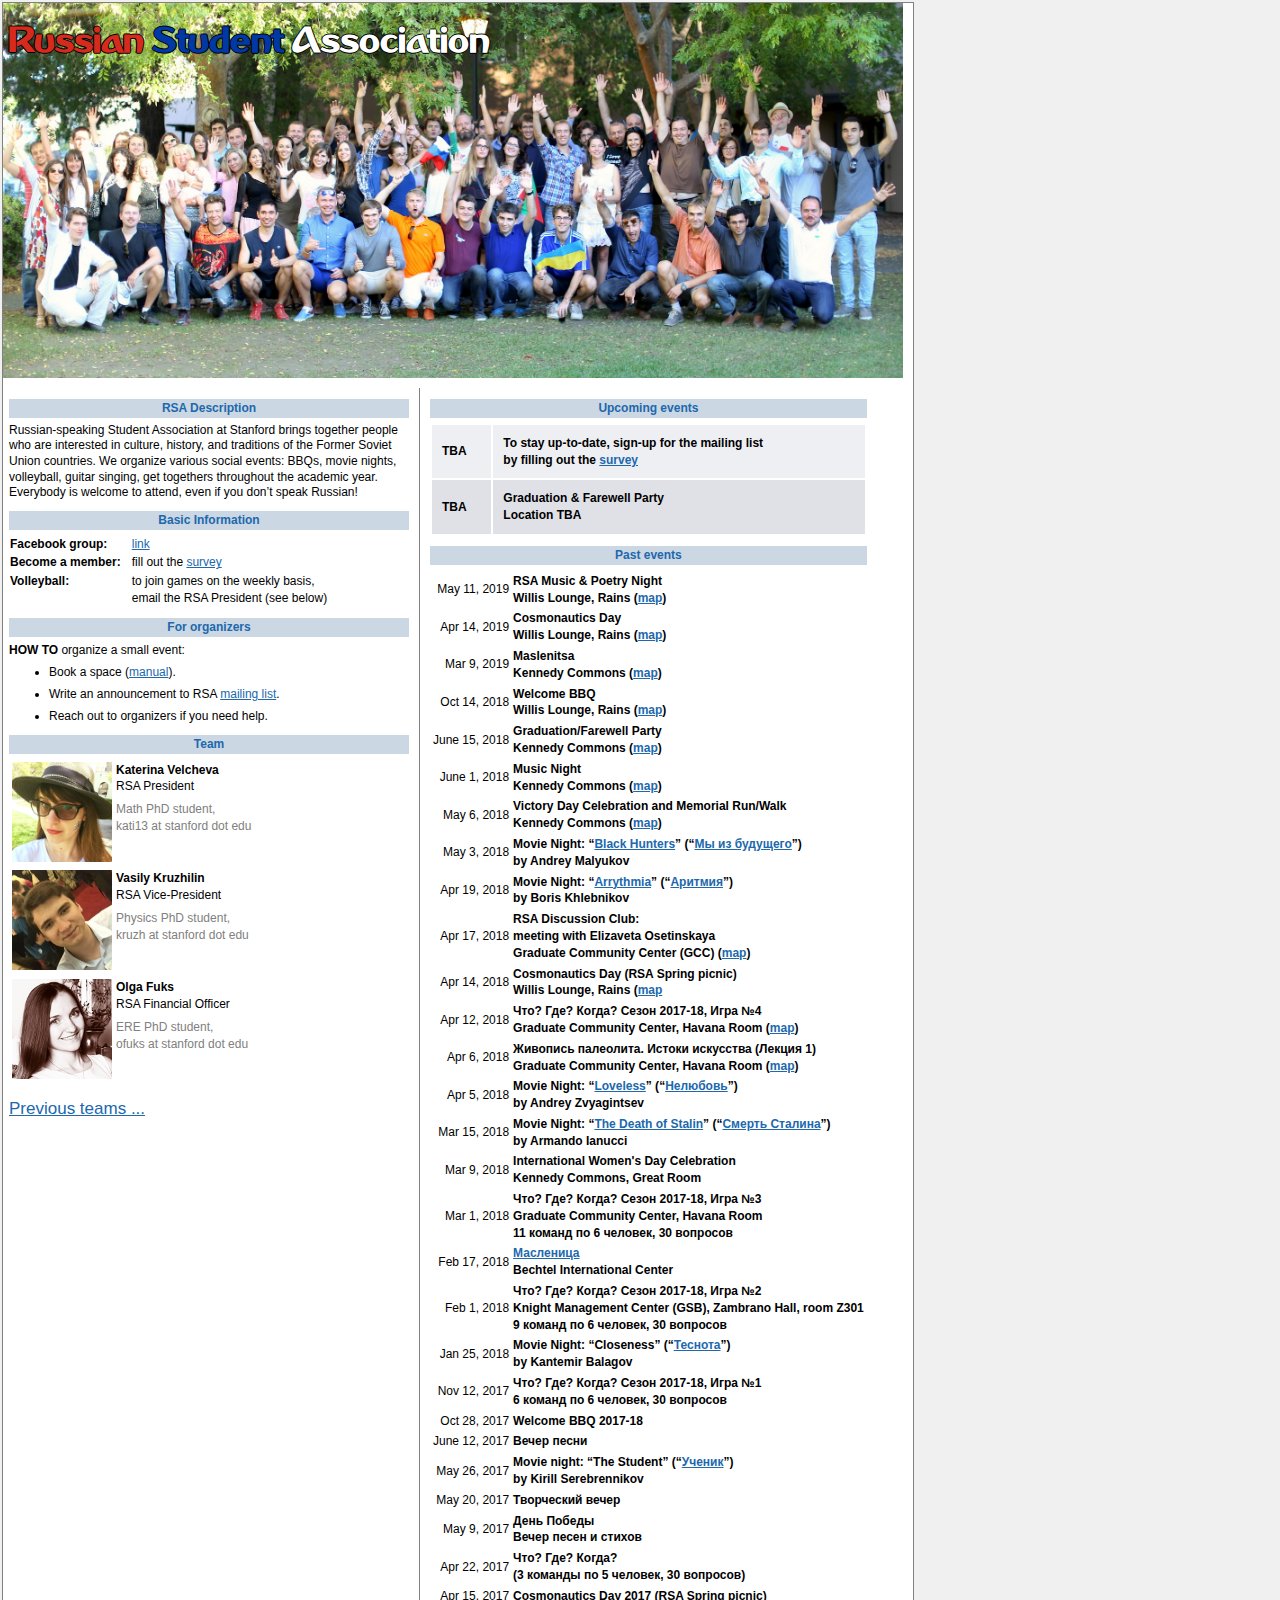
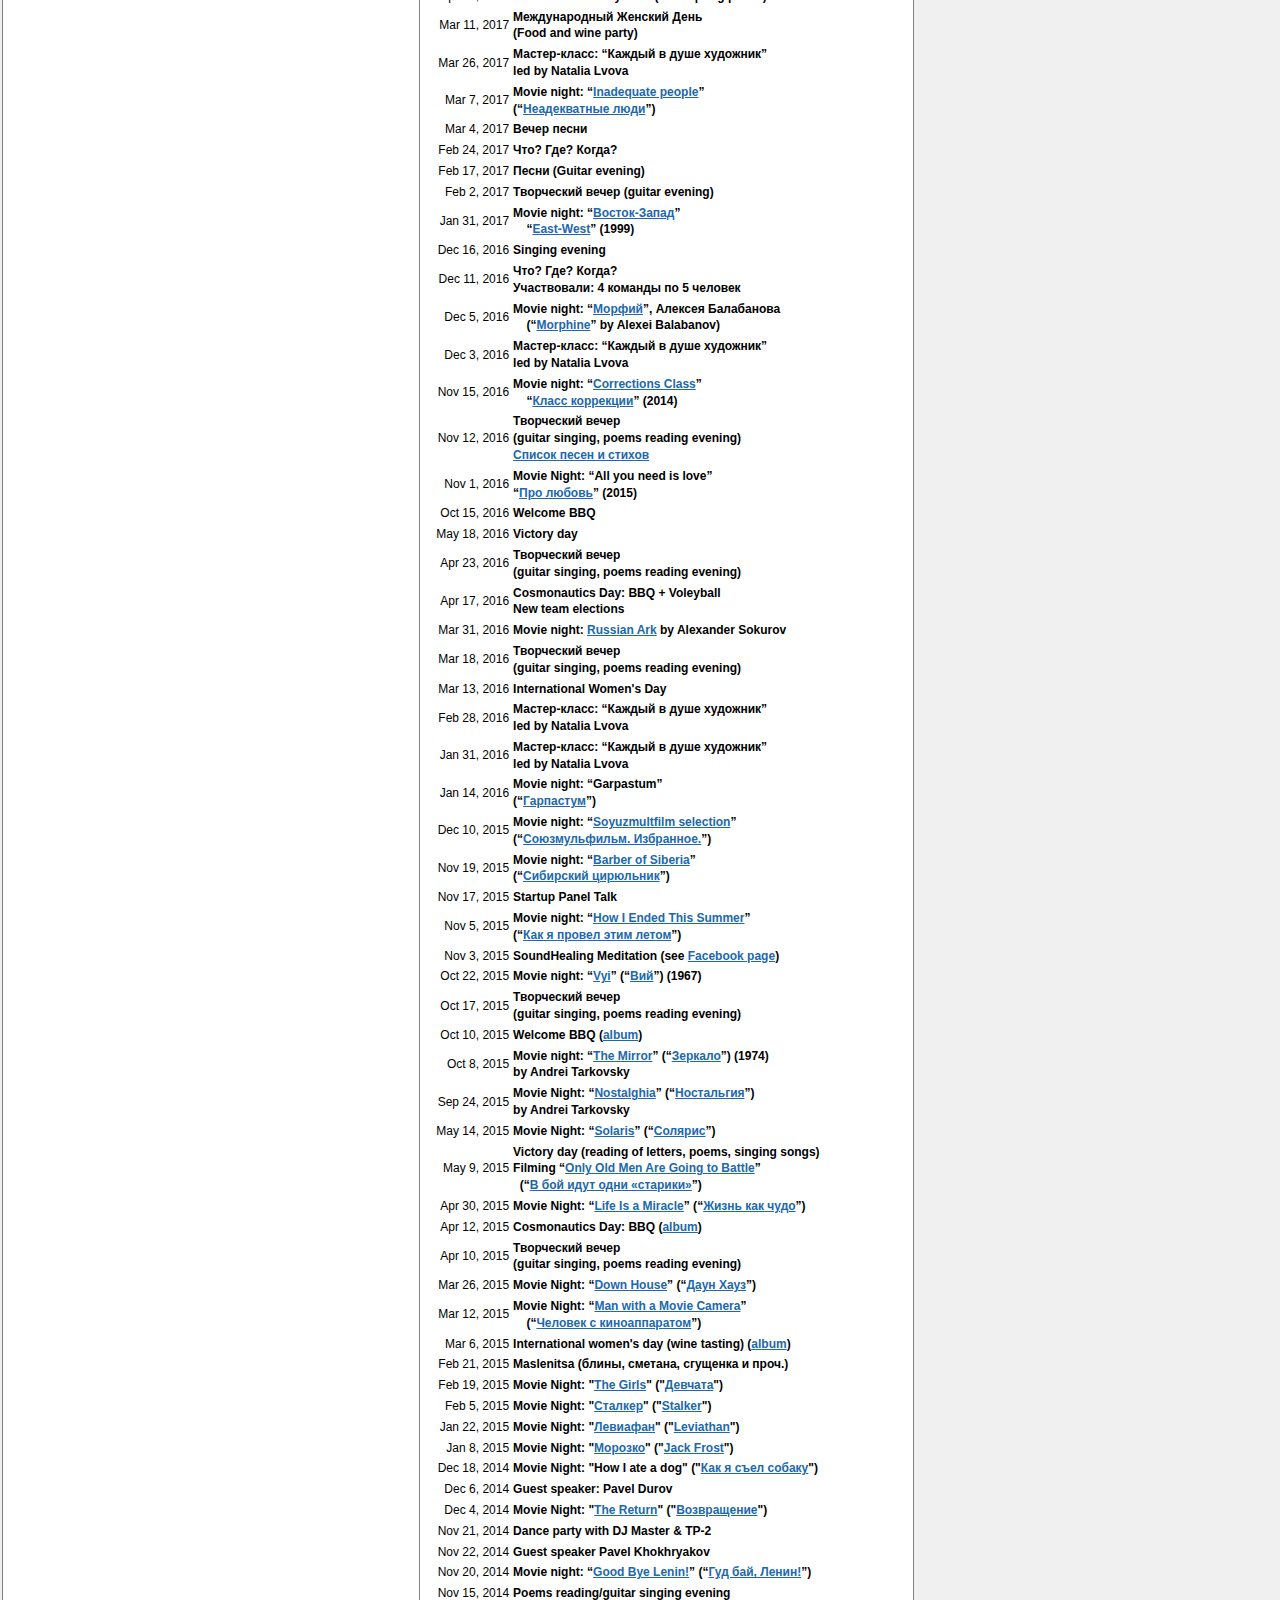
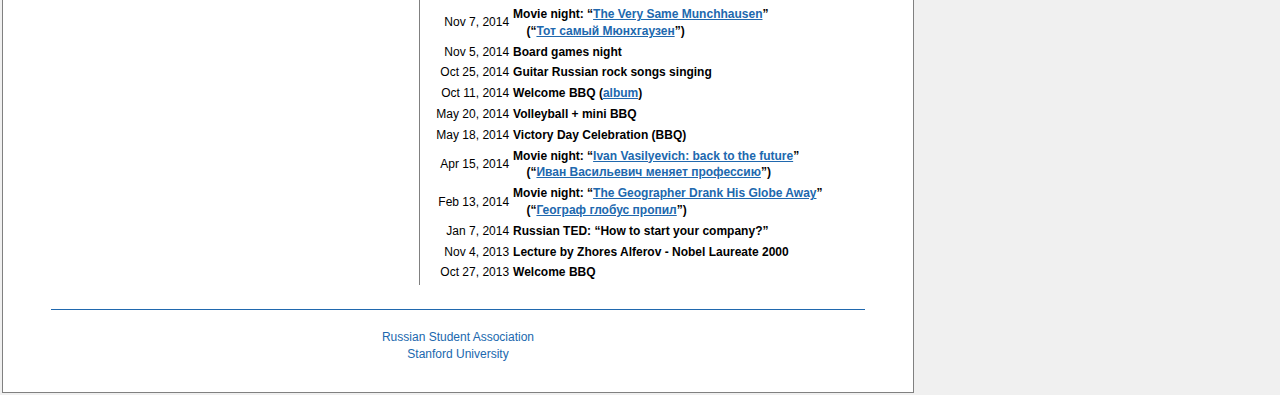
<file: index.html>
<?xml version="1.0" encoding="utf-8"?><!DOCTYPE html PUBLIC "-//W3C//DTD XHTML 1.0 Strict//EN"
        "http://www.w3.org/TR/xhtml1/DTD/xhtml1-strict.dtd">
<html xmlns="http://www.w3.org/1999/xhtml" xml:lang="en" lang="en">
<head>
    <title>Stanford Russian Student Association</title>
    <meta property="og:title" content="Stanford Russian Student Association"/>
    <meta property="og:url" content="http://web.stanford.edu/group/su-russians/"/>
    <meta property="og:image" content="http://web.stanford.edu/group/su-russians/img/rsa_2014.jpg"/>
    <meta property="og:site_name" content="Stanford Russian Student Association"/>
    <meta property="og:description"
          content="Russian-speaking Student Association at Stanford brings together people who are interested in culture, history, and traditions of the Former Soviet Union countries. We organize various social events: BBQs, movie nights, volleyball, guitar singing, get togethers throughout the academic year. Everybody is welcome to attend, even if you don’t speak Russian!"/>
    <link rel="stylesheet" type="text/css" href="main.css"/>
</head>
<body id="home">
<script type="text/javascript">
    (function (i, s, o, g, r, a, m) {
        i['GoogleAnalyticsObject'] = r;
        i[r] = i[r] || function () {
            (i[r].q = i[r].q || []).push(arguments)
        }, i[r].l = 1 * new Date();
        a = s.createElement(o),
            m = s.getElementsByTagName(o)[0];
        a.async = 1;
        a.src = g;
        m.parentNode.insertBefore(a, m)
    })(window, document, 'script', '//www.google-analytics.com/analytics.js', 'ga');

    ga('create', 'UA-20116102-3', 'auto');
    ga('send', 'pageview');

</script>
<div id="shell">
    <div id="header">
        <h1><a href="index.html"><span class="flagRed">Russian</span> <span class="flagBlue">Student</span> <span class="flagWhite">Association</span></a></h1>
    </div>
    <div id="body">

        <table class="columns" cellspacing="0">
            <tr>
                <td class="leftColumn">
                    <h3>RSA Description</h3>

                    <p class="description">
                        Russian-speaking Student Association at Stanford brings together people who are interested in
                        culture, history, and traditions of the Former Soviet Union countries. We organize various
                        social events: BBQs, movie nights, volleyball, guitar singing, get togethers throughout the
                        academic year. Everybody is welcome to attend, even if you don’t speak Russian!
                    </p>

                    <h3>Basic Information</h3>
                    <table class="basicInfo" cellspacing="0">
                        <!--<tr>
                          <td class="name">Mailing list:</td>
                          <td class="value"><a href="https://mailman.stanford.edu/mailman/listinfo/su-russians">subscribe</a></td>
                        </tr>-->
                        <tr>
                            <td class="name">Facebook group:</td>
                            <td class="value"><a href="https://www.facebook.com/groups/126102798581/">link</a></td>
                        </tr>
                        <tr>
                            <td class="name">Become a member:</td>
                            <!-- <td class="value">fill out the <a href="https://stanfordrsa.typeform.com/to/r9pfI5">survey</a></td> -->
                            <td class="value">fill out the <a href="https://goo.gl/forms/4aRPtwB9uhablc8B2">survey</a>
                            </td>
                        </tr>
                        <tr>
                            <td class="name">Volleyball:</td>
                            <!-- <td class="value">fill out the <a href="https://stanfordrsa.typeform.com/to/r9pfI5">survey</a></td> -->
                            <td class="value">to join games on the weekly basis,<br/>email the RSA President (see below)
                            </td>
                        </tr>
                    </table>

                    <!--<img src="Cheburashka_alpha.png" width="100%"/>-->
                    <h3>For organizers</h3>
                    <div>
                        <b>HOW TO</b> organize a small event:
                        <ul>
                            <li>Book a space (<a
                                    href="https://docs.google.com/document/d/15ASRvgX4gtm9z-alHGD5h9jb354qq-9HS2-TBoi2ZDU/edit#">manual</a>).
                            </li>
                            <li>Write an announcement to RSA <a href="mailto:su-russians@lists.stanford.edu">mailing
                                list</a>.
                            </li>
                            <li>Reach out to
                                <!--<a href="https://docs.google.com/spreadsheets/d/1ZZk8wD44g7qC6h1LcBcMe0GBeB7T3zgguNIsY_1-otQ/edit#gid=0">-->
                                organizers<!--</a>--> if you need help.
                            </li>
                        </ul>
                    </div>
                    <h3>Team</h3>
                    <div>
                        <table class="people">
                            <tr>
                                <td valign="top"><img alt="Katerina Velcheva Photo" src="img/people/katerina.jpg"
                                                      height="100px"/></td>
                                <td valign="top"><b>Katerina Velcheva</b><br/>RSA President<br/>
                                    <p class="memberstatus">Math PhD student,<br/>kati13 at stanford dot edu</p></td>
                            </tr>

                            <tr>
                                <td valign="top"><img alt="Vasily Kruzhilin Photo" src="img/people/kruzh.jpg"
                                                      height="100px"/></td>
                                <td valign="top"><b>Vasily Kruzhilin</b><br/>RSA Vice-President<br/>
                                    <p class="memberstatus">Physics PhD student,<br/>kruzh at stanford dot edu</p></td>
                                <td></td>
                            </tr>

                            <tr>
                                <td valign="top"><img alt="Olga Fuks Photo" src="img/people/olga.jpg"
                                                      height="100px"/></td>
                                <td valign="top"><b>Olga Fuks</b><br/>RSA Financial Officer<br/>
                                    <p class="memberstatus">ERE PhD student,<br/>ofuks at stanford dot edu</p></td>
                                <td></td>
                            </tr>

                        </table>
                    </div>
                    <h2><a href="teams.html">Previous teams ...</a></h2>
                </td>

                <td class="rightColumn">
                    <h3>Upcoming events</h3>
                    <div>
                        <table class="upcoming">
                            <tr>
                                <td>
                                    TBA
                                </td>
                                <td>
                                    To stay up-to-date, sign-up for the mailing list <br/> by filling out the <a
                                        href="https://goo.gl/forms/4aRPtwB9uhablc8B2" target="_blank">survey</a>
                                </td>
                            </tr>
                            <!-- Movie night (see <a href="https://www.facebook.com/groups/rsamovies/" target="_blank">Facebook page</a>)</br> -->
                            <!-- Location: Kennedy Commons (<a href="https://goo.gl/maps/2kQ4awZMwQ42" target="_blank">map</a>) -->
                            <!-- Location: EV Village Center (<a href="https://goo.gl/maps/xz8pp" target="_blank">map</a>) -->
                            <!-- Location: C102 (<a href="https://goo.gl/maps/f7xbu" target="_blank">map</a>) -->
                            <!-- Location: Bechtel Center (<a href="http://goo.gl/maps/Y3IOr" target="_blank">map</a>) -->
                            <!-- Location: Graduate Community Center (GCC) (<a href="https://goo.gl/maps/UcCLmgsfA2A2" target="_blank">map</a>) -->
                            <!-- Location: GSB PhD Lounge (<a href="https://goo.gl/maps/hJYz1vJZkbs" target="_blank">map</a>) -->
                            <!-- Location: Willis Lounge, Rains (<a hre="https://goo.gl/maps/gCwD5TFTi9D2" target="_blank">map</a> -->
                            <tr>
                                <td>
                                    TBA
                                </td>
                                <td>
                                    Graduation & Farewell Party
                                    <br/>
                                    Location TBA
                                </td>
                            </tr>
                        </table>
                    </div>

                    <h3>Past events</h3>
                    <div>
                        <table class="links">
                            <tr>
                                <td>
                                    May 11, 2019
                                </td>
                                <td>
                                    RSA Music & Poetry Night
                                    <br/>
                                    Willis Lounge, Rains (<a hre="https://goo.gl/maps/gCwD5TFTi9D2" target="_blank">map</a>)
                                </td>
                            </tr>
                            <tr>
                                <td>
                                    Apr 14, 2019
                                </td>
                                <td>
                                    Cosmonautics Day
                                    <br/>
                                    Willis Lounge, Rains (<a hre="https://goo.gl/maps/gCwD5TFTi9D2" target="_blank">map</a>)
                                </td>
                            </tr>
                            <tr>
                                <td>
                                    Mar 9, 2019
                                </td>
                                <td>
                                    Maslenitsa
                                    <br/>
                                    Kennedy Commons (<a href="https://goo.gl/maps/2kQ4awZMwQ42" target="_blank">map</a>)
                                </td>
                            </tr>
                            <tr>
                                <td>
                                    Oct 14, 2018
                                </td>
                                <td>
                                    Welcome BBQ
                                    <br/>
                                    Willis Lounge, Rains (<a hre="https://goo.gl/maps/gCwD5TFTi9D2" target="_blank">map</a>)
                                </td>
                            </tr>
                            <tr>
                                <td>
                                    June 15, 2018
                                </td>
                                <td>
                                    Graduation/Farewell Party
                                    <br/>
                                    Kennedy Commons (<a href="https://goo.gl/maps/2kQ4awZMwQ42" target="_blank">map</a>)
                                </td>
                            </tr>
                            <tr>
                                <td>
                                    June 1, 2018
                                </td>
                                <td>
                                    Music Night
                                    <br/>
                                    Kennedy Commons (<a href="https://goo.gl/maps/2kQ4awZMwQ42" target="_blank">map</a>)
                                </td>
                            </tr>
                            <tr>
                                <td>
                                    May 6, 2018
                                </td>
                                <td>
                                    Victory Day Celebration and Memorial Run/Walk
                                    <br/>
                                    Kennedy Commons (<a href="https://goo.gl/maps/2kQ4awZMwQ42" target="_blank">map</a>)
                                </td>
                            </tr>
                            <tr>
                                <td>
                                    May 3, 2018
                                </td>
                                <td>
                                    Movie Night: <q><a href="https://en.wikipedia.org/wiki/Black_Hunters">Black Hunters</a></q> (<q><a href="https://ru.wikipedia.org/wiki/%D0%9C%D1%8B_%D0%B8%D0%B7_%D0%B1%D1%83%D0%B4%D1%83%D1%89%D0%B5%D0%B3%D0%BE">Мы из будущего</a></q>)
                                    <br/>
                                    by Andrey Malyukov
                                </td>
                            </tr>
                            <tr>
                                <td>
                                    Apr 19, 2018
                                </td>
                                <td>
                                    Movie Night: <q><a href="https://en.wikipedia.org/wiki/Arrhythmia_(film)">Arrythmia</a></q> (<q><a href="https://ru.wikipedia.org/wiki/%D0%90%D1%80%D0%B8%D1%82%D0%BC%D0%B8%D1%8F_(%D1%84%D0%B8%D0%BB%D1%8C%D0%BC)">Аритмия</a></q>)
                                    <br/>
                                    by Boris Khlebnikov
                                </td>
                            </tr>
                            <tr>
                                <td>
                                    Apr 17, 2018
                                </td>
                                <td>
                                    RSA Discussion Club:
                                    <br/>
                                    meeting with Elizaveta Osetinskaya
                                    <br/>
                                    Graduate Community Center (GCC) (<a href="https://goo.gl/maps/UcCLmgsfA2A2" target="_blank">map</a>)
                                </td>
                            </tr>
                            <tr>
                                <td>
                                    Apr 14, 2018
                                </td>
                                <td>
                                    Cosmonautics Day (RSA Spring picnic)
                                    <br/>
                                    Willis Lounge, Rains (<a hre="https://goo.gl/maps/gCwD5TFTi9D2" target="_blank">map</a>
                                </td>
                            </tr>
                            <tr>
                                <td>
                                    Apr 12, 2018
                                </td>
                                <td>
                                    Что? Где? Когда? Сезон 2017-18, Игра №4
                                    <br/>
                                    Graduate Community Center, Havana Room (<a href="https://goo.gl/maps/UcCLmgsfA2A2" target="_blank">map</a>)
                                </td>
                            </tr>
                            <tr>
                                <td>
                                    Apr 6, 2018
                                </td>
                                <td>
                                    Живопись палеолита. Истоки искусства (Лекция 1)
                                    <br/>
                                    Graduate Community Center, Havana Room (<a href="https://goo.gl/maps/UcCLmgsfA2A2" target="_blank">map</a>)
                                </td>
                            </tr>
                            <tr>
                                <td>
                                    Apr 5, 2018
                                </td>
                                <td>
                                    Movie Night: <q><a href="https://en.wikipedia.org/wiki/Loveless_(film)">Loveless</a></q> (<q><a href="https://ru.wikipedia.org/wiki/%D0%9D%D0%B5%D0%BB%D1%8E%D0%B1%D0%BE%D0%B2%D1%8C_(%D1%84%D0%B8%D0%BB%D1%8C%D0%BC,_2017)">Нелюбовь</a></q>)
                                    <br/>
                                    by Andrey Zvyagintsev
                                </td>
                            </tr>
                            <tr>
                                <td>
                                    Mar 15, 2018
                                </td>
                                <td>
                                    Movie Night: <q><a href="https://en.wikipedia.org/wiki/The_Death_of_Stalin">The Death of Stalin</a></q>
                                    (<q><a href="https://ru.wikipedia.org/wiki/%D0%A1%D0%BC%D0%B5%D1%80%D1%82%D1%8C_%D0%A1%D1%82%D0%B0%D0%BB%D0%B8%D0%BD%D0%B0_(%D1%84%D0%B8%D0%BB%D1%8C%D0%BC)">Смерть Сталина</a></q>)
                                    <br/>
                                    by Armando Ianucci
                                </td>
                            </tr>
                            <tr>
                                <td>
                                    Mar 9, 2018
                                </td>
                                <td>
                                    International Women's Day Celebration
                                    <br/>
                                    Kennedy Commons, Great Room
                                </td>
                            </tr>
                            <tr>
                                <td>
                                    Mar 1, 2018
                                </td>
                                <td>
                                    Что? Где? Когда? Сезон 2017-18, Игра №3
                                    <br/>
                                    Graduate Community Center, Havana Room
                                    <br/>
                                    11 команд по 6 человек, 30 вопросов
                                </td>
                            </tr>
                            <tr>
                                <td>
                                    Feb 17, 2018
                                </td>
                                <td>
                                    <a href="img/events/maslenitsa_2018.png">Масленица</a><br/>
                                    Bechtel International Center
                                </td>
                            </tr>
                            <tr>
                                <td>
                                    Feb 1, 2018
                                </td>
                                <td>
                                    Что? Где? Когда? Сезон 2017-18, Игра №2
                                    <br/>
                                    Knight Management Center (GSB), Zambrano Hall, room Z301
                                    <br/>
                                    9 команд по 6 человек, 30 вопросов
                                </td>
                            </tr>
                            <tr>
                                <td>
                                    Jan 25, 2018
                                </td>
                                <td>
                                    Movie Night: <q>Closeness</q> (<q><a href="https://ru.wikipedia.org/wiki/%D0%A2%D0%B5%D1%81%D0%BD%D0%BE%D1%82%D0%B0_(%D1%84%D0%B8%D0%BB%D1%8C%D0%BC,_2017)">Теснота</a></q>)
                                    <br/>
                                    by Kantemir Balagov
                                </td>
                            </tr>
                            <tr>
                                <td>
                                    Nov 12, 2017
                                </td>
                                <td>
                                    Что? Где? Когда? Сезон 2017-18, Игра №1<br/>
                                    6 команд по 6 человек, 30 вопросов
                                </td>
                            </tr>
                            <tr>
                                <td>
                                    Oct 28, 2017
                                </td>
                                <td>
                                    Welcome BBQ 2017-18
                                </td>
                            </tr>
                            <tr>
                                <td>
                                    June 12, 2017
                                </td>
                                <td>
                                    Вечер песни
                                </td>
                            </tr>
                            <tr>
                                <td>
                                    May 26, 2017
                                </td>
                                <td>
                                    Movie night: <q>The Student</q> (<q><a href="https://ru.wikipedia.org/wiki/%D0%A3%D1%87%D0%B5%D0%BD%D0%B8%D0%BA_(%D1%84%D0%B8%D0%BB%D1%8C%D0%BC)">Ученик</a></q>)
                                    <br/>
                                    by Kirill Serebrennikov
                                </td>
                            </tr>
                            <tr>
                                <td>
                                    May 20, 2017
                                </td>
                                <td>
                                    Творческий вечер
                                </td>
                            </tr>
                            <tr>
                                <td>
                                    May 9, 2017
                                </td>
                                <td>
                                    День Победы<br/>
                                    Вечер песен и стихов
                                </td>
                            </tr>
                            <tr>
                                <td>
                                    Apr 22, 2017
                                </td>
                                <td>
                                    Что? Где? Когда?<br/>
                                    (3 команды по 5 человек, 30 вопросов)
                                </td>
                            </tr>
                            <tr>
                                <td>
                                    Apr 15, 2017
                                </td>
                                <td>
                                    Cosmonautics Day 2017 (RSA Spring picnic)<br/>
                                </td>
                            </tr>
                            <tr>
                                <td>
                                    Mar 11, 2017
                                </td>
                                <td>
                                    Международный Женский День<br/>
                                    (Food and wine party)
                                </td>
                            </tr>
                            <tr>
                                <td>
                                    Mar 26, 2017
                                </td>
                                <td>
                                    Мастер-класс: <q>Каждый в душе художник</q><br/> led by Natalia Lvova
                                </td>
                            </tr>
                            <tr>
                                <td>
                                    Mar 7, 2017
                                </td>
                                <td>
                                    Movie night: <q><a href="https://en.wikipedia.org/wiki/Inadequate_people">Inadequate people</a></q>
                                    <br/>
                                    (<q><a href="https://ru.wikipedia.org/wiki/%D0%9D%D0%B5%D0%B0%D0%B4%D0%B5%D0%BA%D0%B2%D0%B0%D1%82%D0%BD%D1%8B%D0%B5_%D0%BB%D1%8E%D0%B4%D0%B8">Неадекватные люди</a></q>)
                                </td>
                            </tr>
                            <tr>
                                <td>
                                    Mar 4, 2017
                                </td>
                                <td>
                                    Вечер песни
                                </td>
                            </tr>
                            <tr>
                                <td>
                                    Feb 24, 2017
                                </td>
                                <td>
                                    Что? Где? Когда?
                                </td>
                            </tr>
                            <tr>
                                <td>
                                    Feb 17, 2017
                                </td>
                                <td>
                                    Песни (Guitar evening)
                                </td>
                            </tr>
                            <tr>
                                <td>
                                    Feb 2, 2017
                                </td>
                                <td>
                                    Творческий вечер (guitar evening)
                                </td>
                            </tr>
                            <tr>
                                <td>
                                    Jan 31, 2017
                                </td>
                                <td>
                                    Movie night: <q><a
                                        href="https://ru.wikipedia.org/wiki/%D0%92%D0%BE%D1%81%D1%82%D0%BE%D0%BA_%E2%80%94_%D0%97%D0%B0%D0%BF%D0%B0%D0%B4">Восток-Запад</a></q><br/>
                                    &nbsp;&nbsp;&nbsp;&nbsp;<q><a href="https://en.wikipedia.org/wiki/East/West">East-West</a></q>
                                    (1999)
                                </td>
                            </tr>
                            <tr>
                                <td>
                                    Dec 16, 2016
                                </td>
                                <td>
                                    Singing evening
                                </td>
                            </tr>
                            <tr>
                                <td>
                                    Dec 11, 2016
                                </td>
                                <td>
                                    Что? Где? Когда?<br/>
                                    Участвовали: 4 команды по 5 человек
                                </td>
                            </tr>
                            <tr>
                                <td>
                                    Dec 5, 2016
                                </td>
                                <td>
                                    Movie night: <q><a
                                        href="https://ru.wikipedia.org/wiki/%D0%9C%D0%BE%D1%80%D1%84%D0%B8%D0%B9_(%D1%84%D0%B8%D0%BB%D1%8C%D0%BC)">Морфий</a></q>,
                                    Алексея Балабанова<br/>
                                    &nbsp;&nbsp;&nbsp;&nbsp;(<q><a href="https://en.wikipedia.org/wiki/Morphine_(film)">Morphine</a></q>
                                    by Alexei Balabanov)
                                </td>
                            </tr>
                            <tr>
                                <td>
                                    Dec 3, 2016
                                </td>
                                <td>
                                    Мастер-класс: <q>Каждый в душе художник</q><br/> led by Natalia Lvova
                                </td>
                            </tr>
                            <tr>
                                <td>
                                    Nov 15, 2016
                                </td>
                                <td>
                                    Movie night: <q><a href="https://en.wikipedia.org/wiki/Corrections_Class">Corrections
                                    Class</a></q><br/>
                                    &nbsp;&nbsp;&nbsp;&nbsp;<q><a
                                        href="https://ru.wikipedia.org/wiki/%D0%9A%D0%BB%D0%B0%D1%81%D1%81_%D0%BA%D0%BE%D1%80%D1%80%D0%B5%D0%BA%D1%86%D0%B8%D0%B8">Класс
                                    коррекции</a></q> (2014)
                                </td>
                            </tr>
                            <tr>
                                <td>
                                    Nov 12, 2016<br/>
                                </td>
                                <td>
                                    Творческий вечер<br/>
                                    (guitar singing, poems reading evening)<br/>
                                    <a href="2016_11_12_playlist.html">Список песен и стихов</a>
                                </td>
                            </tr>
                            <tr>
                                <td>
                                    Nov 1, 2016
                                </td>
                                <td>
                                    Movie Night: <q>All you need is love</q><br/>
                                    <q><a href="https://ru.wikipedia.org/wiki/%D0%9F%D1%80%D0%BE_%D0%BB%D1%8E%D0%B1%D0%BE%D0%B2%D1%8C_(%D1%84%D0%B8%D0%BB%D1%8C%D0%BC,_2015)">Про
                                        любовь</a></q> (2015)<br/>
                                </td>
                            </tr>
                            <tr>
                                <td>
                                    Oct 15, 2016
                                </td>
                                <td>
                                    Welcome BBQ
                                </td>
                            </tr>
                            <tr>
                                <td>
                                    May 18, 2016
                                </td>
                                <td>
                                    Victory day
                                </td>
                            </tr>
                            <tr>
                                <td>
                                    Apr 23, 2016
                                </td>
                                <td>
                                    Творческий вечер<br/>
                                    (guitar singing, poems reading evening)
                                </td>
                            </tr>
                            <tr>
                                <td>
                                    Apr 17, 2016
                                </td>
                                <td>
                                    Cosmonautics Day: BBQ + Voleyball<br/>
                                    New team elections
                                </td>
                            </tr>
                            <tr>
                                <td>
                                    Mar 31, 2016
                                </td>
                                <td>
                                    Movie night: <a href="https://en.wikipedia.org/wiki/Russian_Ark">Russian Ark</a> by
                                    Alexander Sokurov
                                </td>
                            </tr>
                            <tr>
                                <td>
                                    Mar 18, 2016
                                </td>
                                <td>
                                    Творческий вечер<br/>
                                    (guitar singing, poems reading evening)<br/>
                                </td>
                            </tr>
                            <tr>
                                <td>
                                    Mar 13, 2016
                                </td>
                                <td>
                                    International Women's Day
                                </td>
                            </tr>
                            <tr>
                                <td>
                                    Feb 28, 2016
                                </td>
                                <td>
                                    Мастер-класс: <q>Каждый в душе художник</q><br/> led by Natalia Lvova
                                </td>
                            </tr>
                            <tr>
                                <td>
                                    Jan 31, 2016
                                </td>
                                <td>
                                    Мастер-класс: <q>Каждый в душе художник</q><br/> led by Natalia Lvova
                                </td>
                            </tr>
                            <tr>
                                <td>
                                    Jan 14, 2016
                                </td>
                                <td>
                                    Movie night: <q>Garpastum</q><br/>
                                    (<q><a
                                        href="https://ru.wikipedia.org/wiki/%D0%93%D0%B0%D1%80%D0%BF%D0%B0%D1%81%D1%82%D1%83%D0%BC_(%D1%84%D0%B8%D0%BB%D1%8C%D0%BC)">Гарпастум</a></q>)
                                    <!--		      7-10pm, Bechtel Center (<a href="http://goo.gl/maps/Y3IOr">map</a>)</br>		     -->
                                </td>
                            </tr>
                            <tr>
                                <td>
                                    Dec 10, 2015
                                </td>
                                <td>
                                    Movie night: <q><a href="https://en.wikipedia.org/wiki/Soyuzmultfilm">Soyuzmultfilm
                                    selection</a></q><br/>
                                    (<q><a
                                        href="https://ru.wikipedia.org/wiki/%D0%A1%D0%BE%D1%8E%D0%B7%D0%BC%D1%83%D0%BB%D1%8C%D1%82%D1%84%D0%B8%D0%BB%D1%8C%D0%BC">Союзмульфильм.
                                    Избранное.</a></q>)
                                    <!--		      7-10pm, Bechtel Center (<a href="http://goo.gl/maps/Y3IOr">map</a>)</br>		     -->
                                </td>
                            </tr>
                            <tr>
                                <td>
                                    Nov 19, 2015
                                </td>
                                <td>
                                    Movie night: <q><a href="https://en.wikipedia.org/wiki/The_Barber_of_Siberia">Barber
                                    of Siberia</a></q><br/>
                                    (<q><a
                                        href="https://ru.wikipedia.org/wiki/%D0%A1%D0%B8%D0%B1%D0%B8%D1%80%D1%81%D0%BA%D0%B8%D0%B9_%D1%86%D0%B8%D1%80%D1%8E%D0%BB%D1%8C%D0%BD%D0%B8%D0%BA">Сибирский
                                    цирюльник</a></q>)
                                    <!--		      7-10pm, Bechtel Center (<a href="http://goo.gl/maps/Y3IOr">map</a>)</br>		     -->
                                </td>
                            </tr>
                            <tr>
                                <td>
                                    Nov 17, 2015
                                </td>
                                <td>
                                    Startup Panel Talk
                                    <!--(see <a href="https://www.facebook.com/events/1076417855711474/">Facebook page</a>)</br>-->
                                    <!--		      at GCC, Havana Room (<a href="https://www.google.com/maps/place/Graduate+Community+Center/@37.4234271,-122.1583503,15z/data=!4m2!3m1!1s0x0:0x70fea7d1b95ecbf1">map</a>)</br>
                                                7-10pm, <a href="https://truckerpath.eventbrite.com/">RSVP</a>-->
                                </td>
                            </tr>
                            <tr>
                                <td>
                                    Nov 5, 2015
                                </td>
                                <td>
                                    Movie night: <q><a href="https://en.wikipedia.org/wiki/How_I_Ended_This_Summer">How
                                    I Ended This Summer</a></q><br/>
                                    (<q><a
                                        href="https://ru.wikipedia.org/wiki/%D0%9A%D0%B0%D0%BA_%D1%8F_%D0%BF%D1%80%D0%BE%D0%B2%D1%91%D0%BB_%D1%8D%D1%82%D0%B8%D0%BC_%D0%BB%D0%B5%D1%82%D0%BE%D0%BC">Как
                                    я провел этим летом</a></q>)
                                    <!--		      7-10pm, Bechtel Center (<a href="http://goo.gl/maps/Y3IOr">map</a>)</br>		     -->
                                </td>
                            </tr>
                            <tr>
                                <td>
                                    Nov 3, 2015
                                </td>
                                <td>
                                    SoundHealing Meditation (see <a
                                        href="https://www.facebook.com/events/904262866329738/">Facebook page</a>)
                                </td>
                            </tr>
                            <tr>
                                <td>
                                    Oct 22, 2015
                                </td>
                                <td>
                                    Movie night: <q><a href="https://en.wikipedia.org/wiki/Viy_(1967_film)">Vyi</a></q>
                                    (<q><a
                                        href="https://ru.wikipedia.org/wiki/%D0%92%D0%B8%D0%B9_(%D1%84%D0%B8%D0%BB%D1%8C%D0%BC,_1967)">Вий</a></q>)
                                    (1967)
                                </td>
                            </tr>
                            <tr>
                                <td>
                                    Oct 17, 2015
                                </td>
                                <td>
                                    Творческий вечер<br/>
                                    (guitar singing, poems reading evening)<br/>
                                </td>
                            </tr>
                            <tr>
                                <td>
                                    Oct 10, 2015
                                </td>
                                <td>
                                    Welcome BBQ (<a href="https://www.flickr.com/gp/136188320@N06/J9LQ2K">album</a>)
                                </td>
                            </tr>
                            <tr>
                                <td>
                                    Oct 8, 2015
                                </td>
                                <td>
                                    Movie night: <q><a href="https://en.wikipedia.org/wiki/The_Mirror_(1975_film)">The
                                    Mirror</a></q> (<q><a
                                        href="https://ru.wikipedia.org/wiki/%D0%97%D0%B5%D1%80%D0%BA%D0%B0%D0%BB%D0%BE_(%D1%84%D0%B8%D0%BB%D1%8C%D0%BC,_1974)">Зеркало</a></q>)
                                    (1974)<br/>
                                    by Andrei Tarkovsky
                                </td>
                            </tr>
                            <tr>
                                <td>
                                    Sep 24, 2015
                                </td>
                                <td>
                                    Movie Night: <q><a
                                        href="https://en.wikipedia.org/wiki/Nostalghia">Nostalghia</a></q> (<q><a
                                        href="https://ru.wikipedia.org/wiki/%D0%9D%D0%BE%D1%81%D1%82%D0%B0%D0%BB%D1%8C%D0%B3%D0%B8%D1%8F_(%D1%84%D0%B8%D0%BB%D1%8C%D0%BC)">Ностальгия</a></q>)<br/>by
                                    Andrei Tarkovsky
                                </td>
                            </tr>
                            <tr>
                                <td>
                                    May 14, 2015
                                </td>
                                <td>
                                    Movie Night: <q><a href="http://en.wikipedia.org/wiki/Solaris_%281972_film%29">Solaris</a></q>
                                    (<q><a
                                        href="https://ru.wikipedia.org/wiki/%D0%A1%D0%BE%D0%BB%D1%8F%D1%80%D0%B8%D1%81_(%D1%84%D0%B8%D0%BB%D1%8C%D0%BC,_1972)">Солярис</a></q>)
                                </td>
                            </tr>
                            <tr>
                                <td>
                                    May 9, 2015
                                </td>
                                <td>
                                    Victory day (reading of letters, poems, singing songs)<br/>Filming <q><a
                                        href="https://en.wikipedia.org/wiki/Only_Old_Men_Are_Going_to_Battle">Only Old
                                    Men Are Going to Battle</a></q><br/>&nbsp;&nbsp;(<q><a
                                        href="https://ru.wikipedia.org/wiki/%D0%92_%D0%B1%D0%BE%D0%B9_%D0%B8%D0%B4%D1%83%D1%82_%D0%BE%D0%B4%D0%BD%D0%B8_%C2%AB%D1%81%D1%82%D0%B0%D1%80%D0%B8%D0%BA%D0%B8%C2%BB">В
                                    бой идут одни «старики»</a></q>)
                                </td>
                            </tr>
                            <tr>
                                <td>
                                    Apr 30, 2015
                                </td>
                                <td>
                                    Movie Night: <q><a href="https://en.wikipedia.org/wiki/Life_Is_a_Miracle">Life Is a
                                    Miracle</a></q> (<q><a
                                        href="https://ru.wikipedia.org/wiki/%D0%96%D0%B8%D0%B7%D0%BD%D1%8C_%D0%BA%D0%B0%D0%BA_%D1%87%D1%83%D0%B4%D0%BE">Жизнь
                                    как чудо</a></q>)
                                </td>
                            </tr>
                            <tr>
                                <td>
                                    Apr 12, 2015
                                </td>
                                <td>
                                    Cosmonautics Day: BBQ (<a href="https://flic.kr/s/aHsk6EXi2V">album</a>)<br/>
                                </td>
                            </tr>
                            <tr>
                                <td>
                                    Apr 10, 2015
                                </td>
                                <td>
                                    Творческий вечер<br/> (guitar singing, poems reading evening)
                                </td>
                            </tr>
                            <tr>
                                <td>
                                    Mar 26, 2015
                                </td>
                                <td>
                                    Movie Night: <q><a href="http://en.wikipedia.org/wiki/Down_House_%28film%29">Down
                                    House</a></q> (<q><a
                                        href="https://ru.wikipedia.org/wiki/%D0%94%D0%B0%D1%83%D0%BD_%D0%A5%D0%B0%D1%83%D1%81">Даун
                                    Хауз</a></q>)
                                </td>
                            </tr>
                            <tr>
                                <td>
                                    Mar 12, 2015
                                </td>
                                <td>
                                    Movie Night: <q><a href="http://en.wikipedia.org/wiki/Man_with_a_Movie_Camera">Man
                                    with a Movie Camera</a></q><br/>&nbsp;&nbsp;&nbsp; (<q><a
                                        href="https://ru.wikipedia.org/wiki/%D0%A7%D0%B5%D0%BB%D0%BE%D0%B2%D0%B5%D0%BA_%D1%81_%D0%BA%D0%B8%D0%BD%D0%BE%D0%B0%D0%BF%D0%BF%D0%B0%D1%80%D0%B0%D1%82%D0%BE%D0%BC">Человек
                                    с киноаппаратом</a></q>)
                                </td>
                            </tr>
                            <tr>
                                <td>
                                    Mar 6, 2015
                                </td>
                                <td>
                                    International women's day (wine tasting) (<a href="https://flic.kr/s/aHsk9dnEs8">album</a>)
                                </td>
                            </tr>
                            <tr>
                                <td>
                                    Feb 21, 2015
                                </td>
                                <td>
                                    Maslenitsa (блины, сметана, сгущенка и проч.)
                                </td>
                            </tr>
                            <tr>
                                <td>
                                    Feb 19, 2015
                                </td>
                                <td>
                                    Movie Night: "<a href="http://en.wikipedia.org/wiki/The_Girls_(1961_film)">The
                                    Girls</a>" ("<a
                                        href="https://ru.wikipedia.org/wiki/%D0%94%D0%B5%D0%B2%D1%87%D0%B0%D1%82%D0%B0_%28%D1%84%D0%B8%D0%BB%D1%8C%D0%BC%29">Девчата</a>")
                                </td>
                            </tr>
                            <tr>
                                <td>
                                    Feb 5, 2015
                                </td>
                                <td>
                                    Movie Night: "<a
                                        href="https://ru.wikipedia.org/wiki/%D0%A1%D1%82%D0%B0%D0%BB%D0%BA%D0%B5%D1%80_(%D1%84%D0%B8%D0%BB%D1%8C%D0%BC)">Сталкер</a>"
                                    ("<a href="http://en.wikipedia.org/wiki/Stalker_%281979_film%29">Stalker</a>")
                                </td>
                            </tr>
                            <tr>
                                <td>Jan 22, 2015</td>
                                <td>Movie Night: "<a
                                        href="https://ru.wikipedia.org/wiki/%D0%9B%D0%B5%D0%B2%D0%B8%D0%B0%D1%84%D0%B0%D0%BD_(%D1%84%D0%B8%D0%BB%D1%8C%D0%BC,_2014)">Левиафан</a>"
                                    ("<a href="https://en.wikipedia.org/wiki/Leviathan_(2014_film)">Leviathan</a>")
                                </td>
                            </tr>
                            <tr>
                                <td>Jan 8, 2015</td>
                                <td>Movie Night: "<a
                                        href="https://ru.wikipedia.org/wiki/%D0%9C%D0%BE%D1%80%D0%BE%D0%B7%D0%BA%D0%BE_%28%D1%84%D0%B8%D0%BB%D1%8C%D0%BC%29">Морозко</a>"
                                    ("<a href="http://en.wikipedia.org/wiki/Jack_Frost_%281964_film%29">Jack Frost</a>")
                                </td>
                            </tr>
                            <tr>
                                <td>Dec 18, 2014</td>
                                <td>Movie Night: "How I ate a dog" ("<a
                                        href="https://ru.wikipedia.org/wiki/%D0%9A%D0%B0%D0%BA_%D1%8F_%D1%81%D1%8A%D0%B5%D0%BB_%D1%81%D0%BE%D0%B1%D0%B0%D0%BA%D1%83">Как
                                    я съел собаку</a>")
                                </td>
                            </tr>
                            <tr>
                                <td>Dec 6, 2014</td>
                                <td>Guest speaker: Pavel Durov</td>
                            </tr>
                            <tr>
                                <td>Dec 4, 2014</td>
                                <td>Movie Night: "<a href="http://en.wikipedia.org/wiki/The_Return_%282003_film%29">The
                                    Return</a>" ("<a
                                        href="https://ru.wikipedia.org/wiki/%D0%92%D0%BE%D0%B7%D0%B2%D1%80%D0%B0%D1%89%D0%B5%D0%BD%D0%B8%D0%B5_(%D1%84%D0%B8%D0%BB%D1%8C%D0%BC,_2003,_%D0%A0%D0%BE%D1%81%D1%81%D0%B8%D1%8F)">Возвращение</a>")
                                </td>
                            </tr>
                            <tr>
                                <td>Nov 21, 2014</td>
                                <td>Dance party with DJ Master &amp; TP-2</td>
                            </tr>
                            <tr>
                                <td>Nov 22, 2014</td>
                                <td>Guest speaker Pavel Khokhryakov</td>
                            </tr>
                            <tr>
                                <td>Nov 20, 2014</td>
                                <td>Movie night: <q><a href="http://en.wikipedia.org/wiki/Good_Bye,_Lenin!">Good Bye
                                    Lenin!</a></q> (<q><a
                                        href="https://ru.wikipedia.org/wiki/%D0%93%D1%83%D0%B4_%D0%B1%D0%B0%D0%B9,_%D0%9B%D0%B5%D0%BD%D0%B8%D0%BD!">Гуд
                                    бай, Ленин!</a></q>)
                                </td>
                            </tr>
                            <tr>
                                <td>Nov 15, 2014</td>
                                <td>Poems reading/guitar singing evening</td>
                            </tr>
                            <tr>
                                <td>Nov 7, 2014</td>
                                <td>Movie night: <q><a href="http://en.wikipedia.org/wiki/The_Very_Same_Munchhausen">The
                                    Very Same Munchhausen</a></q><br/>&nbsp;&nbsp;&nbsp; (<q><a
                                        href="https://ru.wikipedia.org/wiki/%D0%A2%D0%BE%D1%82_%D1%81%D0%B0%D0%BC%D1%8B%D0%B9_%D0%9C%D1%8E%D0%BD%D1%85%D0%B3%D0%B0%D1%83%D0%B7%D0%B5%D0%BD">Тот
                                    самый Мюнхгаузен</a></q>)
                                </td>
                            </tr>
                            <tr>
                                <td>Nov 5, 2014</td>
                                <td>Board games night</td>
                            </tr>
                            <tr>
                                <td>Oct 25, 2014</td>
                                <td>Guitar Russian rock songs singing</td>
                            </tr>
                            <tr>
                                <td>Oct 11, 2014</td>
                                <td>Welcome BBQ (<a
                                        href="https://www.flickr.com/photos/128617863@N06/sets/72157648283639910">album</a>)
                                </td>
                            </tr>
                            <tr>
                                <td>May 20, 2014</td>
                                <td>Volleyball + mini BBQ</td>
                            </tr>
                            <tr>
                                <td>May 18, 2014</td>
                                <td>Victory Day Celebration (BBQ)</td>
                            </tr>
                            <tr>
                                <td>Apr 15, 2014</td>
                                <td>Movie night: <q><a
                                        href="https://en.wikipedia.org/wiki/Ivan_Vasilievich:_Back_to_the_Future">Ivan
                                    Vasilyevich: back to the future</a></q><br/>&nbsp;&nbsp;&nbsp; (<q><a
                                        href="https://ru.wikipedia.org/wiki/%D0%98%D0%B2%D0%B0%D0%BD_%D0%92%D0%B0%D1%81%D0%B8%D0%BB%D1%8C%D0%B5%D0%B2%D0%B8%D1%87_%D0%BC%D0%B5%D0%BD%D1%8F%D0%B5%D1%82_%D0%BF%D1%80%D0%BE%D1%84%D0%B5%D1%81%D1%81%D0%B8%D1%8E">Иван
                                    Васильевич меняет профессию</a></q>)
                                </td>
                            </tr>
                            <tr>
                                <td>Feb 13, 2014</td>
                                <td>Movie night: <q><a
                                        href="http://en.wikipedia.org/wiki/The_Geographer_Drank_His_Globe_Away_%28film%29">The
                                    Geographer Drank His Globe Away</a></q><br/>&nbsp;&nbsp;&nbsp; (<q><a
                                        href="https://ru.wikipedia.org/wiki/%D0%93%D0%B5%D0%BE%D0%B3%D1%80%D0%B0%D1%84_%D0%B3%D0%BB%D0%BE%D0%B1%D1%83%D1%81_%D0%BF%D1%80%D0%BE%D0%BF%D0%B8%D0%BB_(%D1%84%D0%B8%D0%BB%D1%8C%D0%BC)">Географ
                                    глобус пропил</a></q>)
                                </td>
                            </tr>
                            <tr>
                                <td>Jan 7, 2014</td>
                                <td>Russian TED: <q>How to start your company?</q></td>
                            </tr>
                            <tr>
                                <td>Nov 4, 2013</td>
                                <td>Lecture by Zhores Alferov - Nobel Laureate 2000</td>
                            </tr>
                            <tr>
                                <td>Oct 27, 2013</td>
                                <td>Welcome BBQ</td>
                            </tr>
                        </table>
                    </div>
                </td>
            </tr>
        </table>

    </div>
    <div id="footer"><a href="index.html">Russian Student Association</a><br/>
        Stanford University
    </div>
</div>
</body>
</html>
</file>
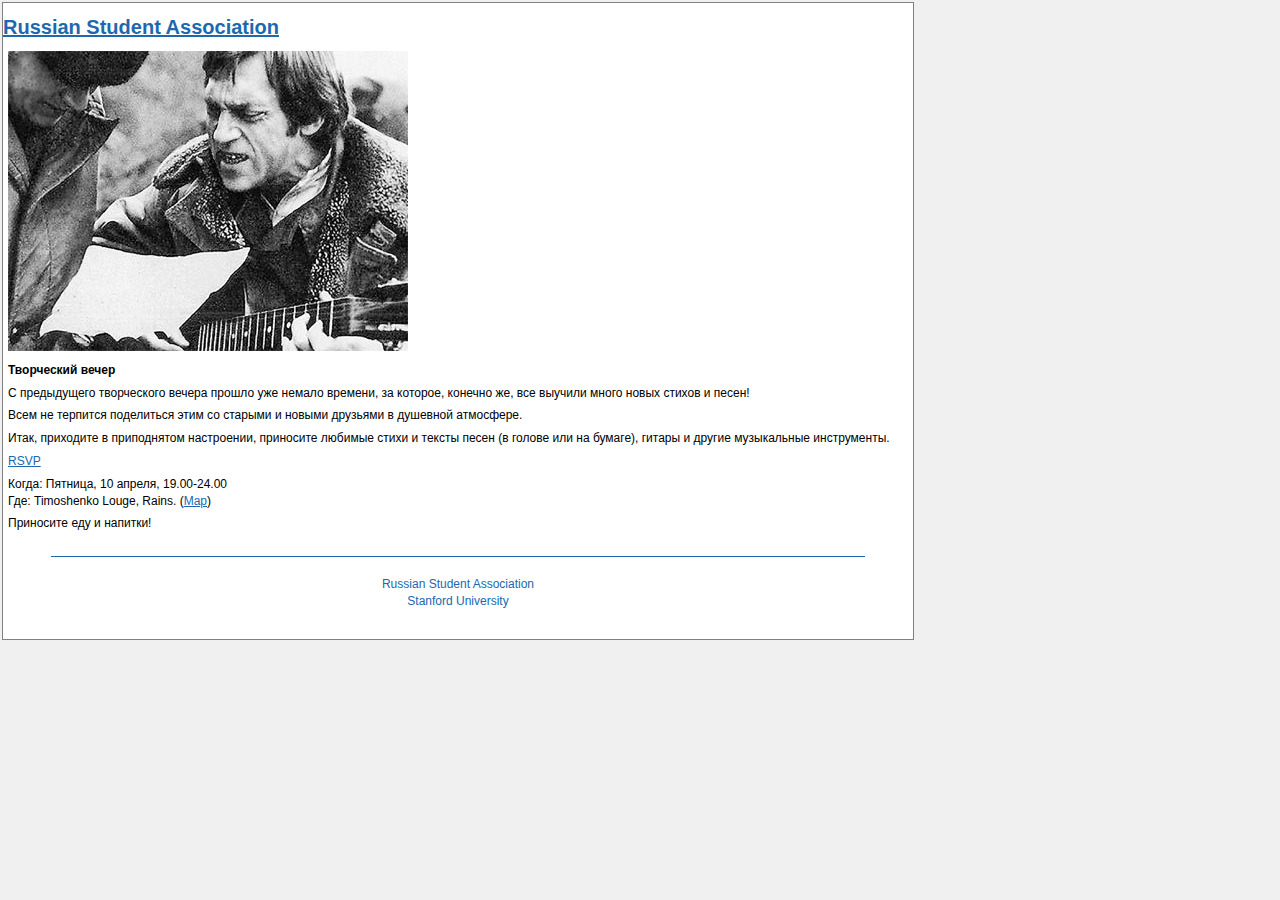
<file: 2015_04_10.html>
<?xml version="1.0" encoding="utf-8"?><!DOCTYPE html PUBLIC "-//W3C//DTD XHTML 1.0 Strict//EN"
						"http://www.w3.org/TR/xhtml1/DTD/xhtml1-strict.dtd">
<html xmlns="http://www.w3.org/1999/xhtml" xml:lang="en" lang="en">
  <head>
    <title>Stanford Russian Student Association</title>
    <meta property="og:title" content="Stanford Russian Student Association"/>
    <meta property="og:url" content="http://web.stanford.edu/group/su-russians/"/>
    <meta property="og:image" content="http://web.stanford.edu/group/su-russians/rsa_fb.jpg"/>
    <meta property="og:site_name" content="Stanford Russian Student Association"/>
    <meta property="og:description"
          content="Russian-speaking Student Association at Stanford brings together people who are interested in culture, history, and traditions of the Former Soviet Union countries. We organize various social events: BBQs, movie nights, volleyball, guitar singing, get togethers throughout the academic year. Everybody is welcome to attend, even if you don’t speak Russian!"/>
    <link rel="stylesheet" type="text/css" href="main.css" />
  </head>
  <body id="home">
    <script>
      (function(i,s,o,g,r,a,m){i['GoogleAnalyticsObject']=r;i[r]=i[r]||function(){
      (i[r].q=i[r].q||[]).push(arguments)},i[r].l=1*new Date();a=s.createElement(o),
      m=s.getElementsByTagName(o)[0];a.async=1;a.src=g;m.parentNode.insertBefore(a,m)
      })(window,document,'script','//www.google-analytics.com/analytics.js','ga');

      ga('create', 'UA-20116102-3', 'auto');
      ga('send', 'pageview');

    </script>
    <div id="shell">
      <h1><a href="index.html">Russian Student Association</a></h1>
      <div id="body">
	<img src="2015_04_10.jpg"/>

	<p><b>Творческий вечер</b></p>
<p>С предыдущего творческого вечера прошло уже немало времени, за которое, конечно же, все выучили много новых стихов и песен!</p>

<p>Всем не терпится поделиться этим со старыми и новыми друзьями в душевной атмосфере.</p>

<p>Итак, приходите в приподнятом настроении, приносите любимые стихи и тексты песен (в голове или на бумаге), гитары и другие музыкальные инструменты.</p>

<p><a href="https://docs.google.com/forms/d/1OvgvvAKruZeFT8fOLkAzAvrtvgFmmPwVUA82YeYghus/viewform?c=0&w=1">RSVP</a></p>

<p>Когда: Пятница, 10 апреля, 19.00-24.00<br/>
Где: Timoshenko Louge, Rains.  (<a href="https://goo.gl/maps/peFUP">Map</a>)</p>

<p>Приносите еду и напитки!</p>

      </div>
    <div id="footer"><a href="index.html">Russian Student Association</a><br />
      Stanford University</div>
    </div>
</body>
</html>
</file>
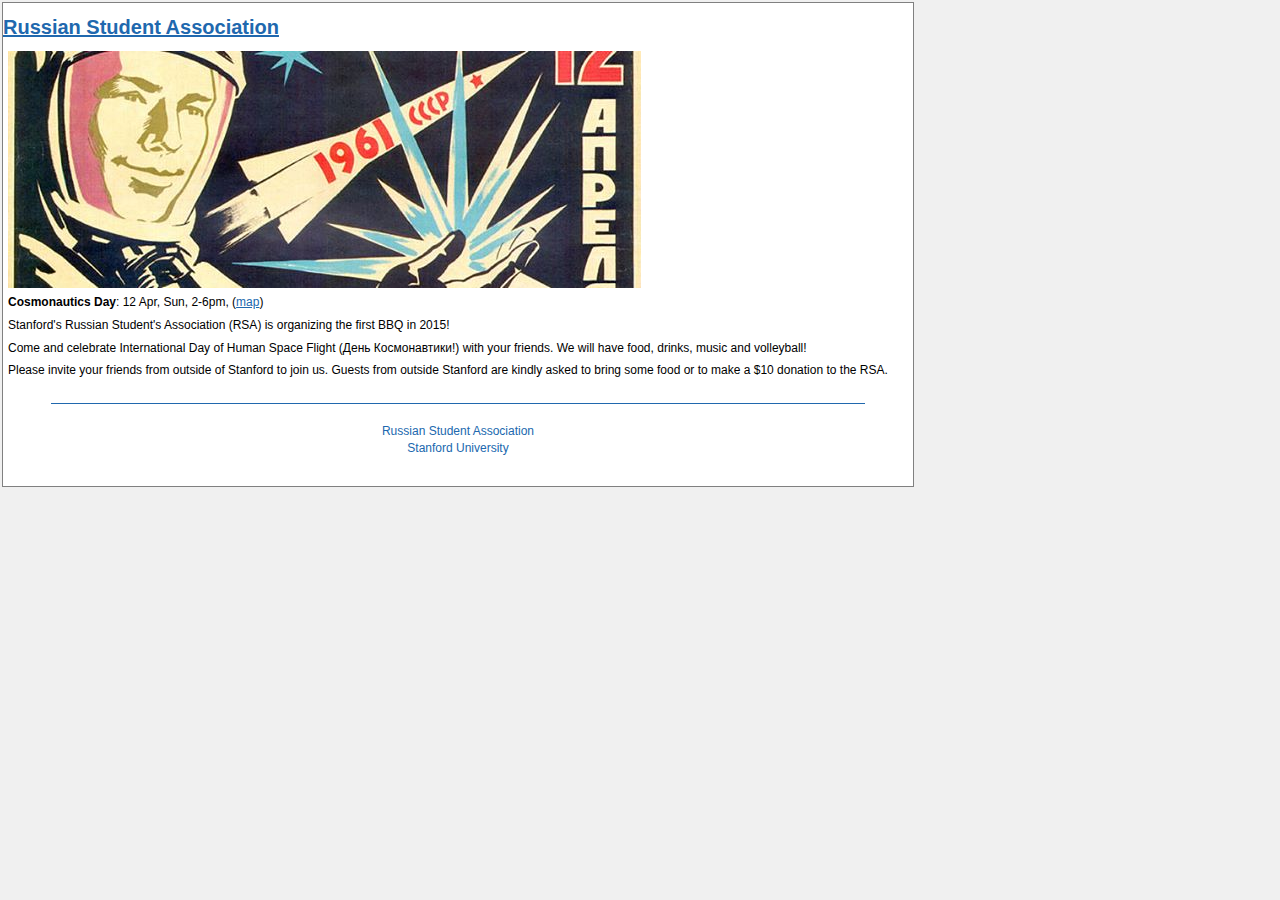
<file: 2015_04_12.html>
<?xml version="1.0" encoding="utf-8"?><!DOCTYPE html PUBLIC "-//W3C//DTD XHTML 1.0 Strict//EN"
						"http://www.w3.org/TR/xhtml1/DTD/xhtml1-strict.dtd">
<html xmlns="http://www.w3.org/1999/xhtml" xml:lang="en" lang="en">
  <head>
    <title>Stanford Russian Student Association</title>
    <meta property="og:title" content="Stanford Russian Student Association"/>
    <meta property="og:url" content="http://web.stanford.edu/group/su-russians/"/>
    <meta property="og:image" content="http://web.stanford.edu/group/su-russians/rsa_fb.jpg"/>
    <meta property="og:site_name" content="Stanford Russian Student Association"/>
    <meta property="og:description"
          content="Russian-speaking Student Association at Stanford brings together people who are interested in culture, history, and traditions of the Former Soviet Union countries. We organize various social events: BBQs, movie nights, volleyball, guitar singing, get togethers throughout the academic year. Everybody is welcome to attend, even if you don’t speak Russian!"/>
    <link rel="stylesheet" type="text/css" href="main.css" />
  </head>
  <body id="home">
    <script>
      (function(i,s,o,g,r,a,m){i['GoogleAnalyticsObject']=r;i[r]=i[r]||function(){
      (i[r].q=i[r].q||[]).push(arguments)},i[r].l=1*new Date();a=s.createElement(o),
      m=s.getElementsByTagName(o)[0];a.async=1;a.src=g;m.parentNode.insertBefore(a,m)
      })(window,document,'script','//www.google-analytics.com/analytics.js','ga');

      ga('create', 'UA-20116102-3', 'auto');
      ga('send', 'pageview');

    </script>
    <div id="shell">
      <h1><a href="index.html">Russian Student Association</a></h1>
      <div id="body">
	<img src="2015_04_12.jpg" align="middle"/>
	<p><b>Cosmonautics Day</b>: 12 Apr, Sun, 2-6pm, (<a href="https://goo.gl/maps/QB3BS">map</a>)</p>
	<p>Stanford's Russian Student's Association (RSA) is organizing the first BBQ in 2015!</p>

	<p>Come and celebrate International Day of Human Space Flight (День Космонавтики!) with your friends. We will have food, drinks, music and volleyball!</p>

	<p>Please invite your friends from outside of Stanford to join us. Guests from outside Stanford are kindly asked to bring some food or to make a $10 donation to the RSA.</p>
      </div>
    <div id="footer"><a href="index.html">Russian Student Association</a><br />
      Stanford University</div>
    </div>
</body>
</html>
</file>
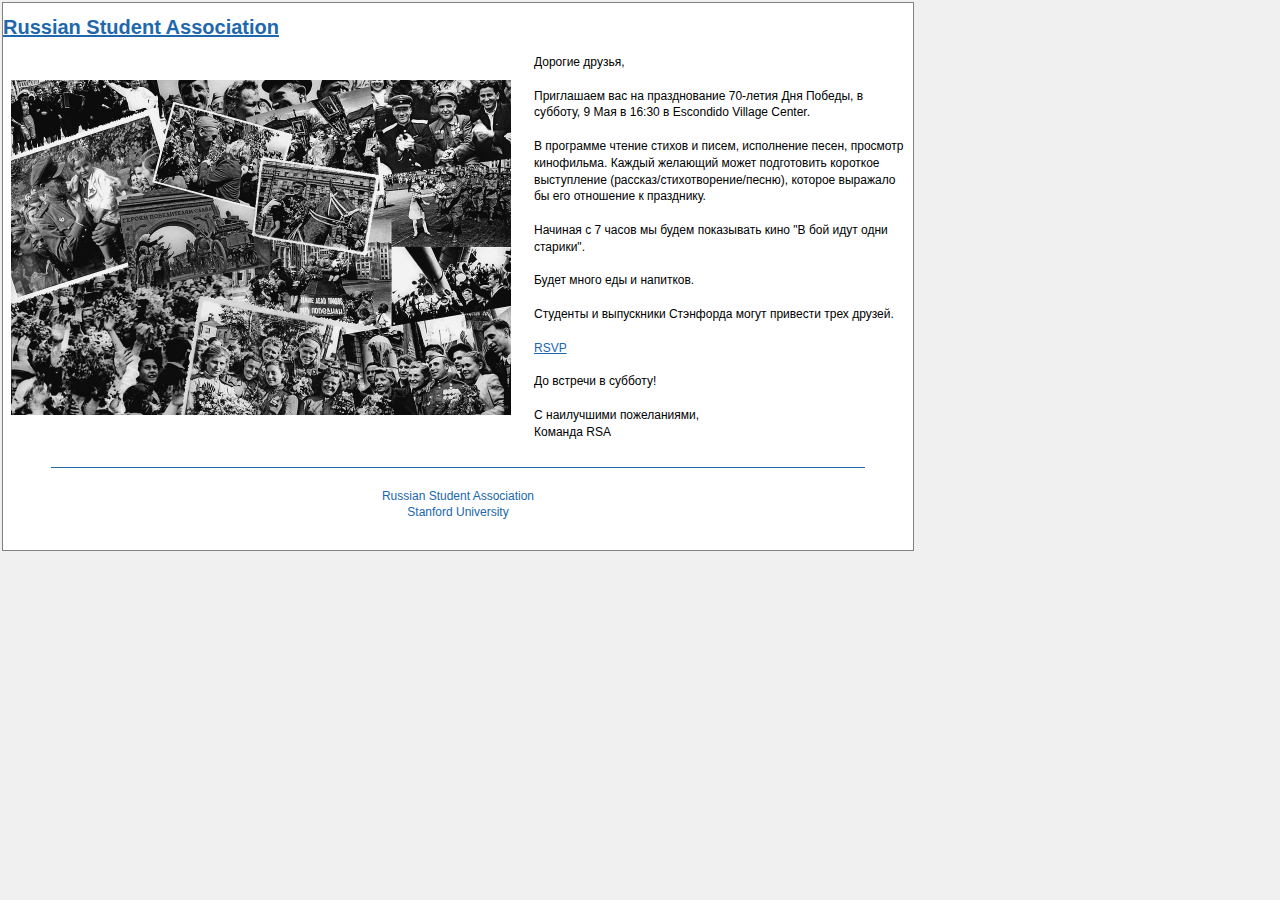
<file: 2015_05_09.html>
<?xml version="1.0" encoding="utf-8"?><!DOCTYPE html PUBLIC "-//W3C//DTD XHTML 1.0 Strict//EN"
						"http://www.w3.org/TR/xhtml1/DTD/xhtml1-strict.dtd">
<html xmlns="http://www.w3.org/1999/xhtml" xml:lang="en" lang="en">
  <head>
    <title>Stanford Russian Student Association</title>
    <meta property="og:title" content="Stanford Russian Student Association"/>
    <meta property="og:url" content="http://web.stanford.edu/group/su-russians/"/>
    <meta property="og:image" content="http://web.stanford.edu/group/su-russians/rsa_fb.jpg"/>
    <meta property="og:site_name" content="Stanford Russian Student Association"/>
    <meta property="og:description"
          content="Russian-speaking Student Association at Stanford brings together people who are interested in culture, history, and traditions of the Former Soviet Union countries. We organize various social events: BBQs, movie nights, volleyball, guitar singing, get togethers throughout the academic year. Everybody is welcome to attend, even if you don’t speak Russian!"/>
    <link rel="stylesheet" type="text/css" href="main.css" />
  </head>
  <body id="home">
    <script>
      (function(i,s,o,g,r,a,m){i['GoogleAnalyticsObject']=r;i[r]=i[r]||function(){
      (i[r].q=i[r].q||[]).push(arguments)},i[r].l=1*new Date();a=s.createElement(o),
      m=s.getElementsByTagName(o)[0];a.async=1;a.src=g;m.parentNode.insertBefore(a,m)
      })(window,document,'script','//www.google-analytics.com/analytics.js','ga');

      ga('create', 'UA-20116102-3', 'auto');
      ga('send', 'pageview');

    </script>
    <div id="shell">
      <h1><a href="index.html">Russian Student Association</a></h1>
      <div id="body">
	<table>
	  <tr><td><img src="2015_05_09.jpg" align="middle" width="500" float="left"/></td><td style="padding-left: 20px">

	Дорогие друзья,<br/><br/>

Приглашаем вас на празднование 70-летия Дня Победы, в субботу, 9 Мая в 16:30 в Escondido Village Center. <br/><br/>

В программе чтение стихов и писем, исполнение песен, просмотр кинофильма. Каждый желающий может подготовить короткое выступление (рассказ/стихотворение/песню), которое выражало бы его отношение к празднику.<br/><br/>

Начиная с 7 часов мы будем показывать кино "В бой идут одни старики".<br/><br/>

Будет много еды и напитков.<br/><br/>

Студенты и выпускники Стэнфорда могут привести трех друзей.<br/><br/>

<a href="https://docs.google.com/forms/d/1RU1E7f9ywLv8QxH9_Rs5VtX_k--51ZQp5KVMcK68Kr0/viewform?c=0&w=1">RSVP</a><br/><br/>

До встречи в субботу!<br/><br/>

С наилучшими пожеланиями,<br/>
Команда RSA <br/>
	</td></tr></table>
      </div>
    <div id="footer"><a href="index.html">Russian Student Association</a><br />
      Stanford University</div>
    </div>
</body>
</html>
</file>
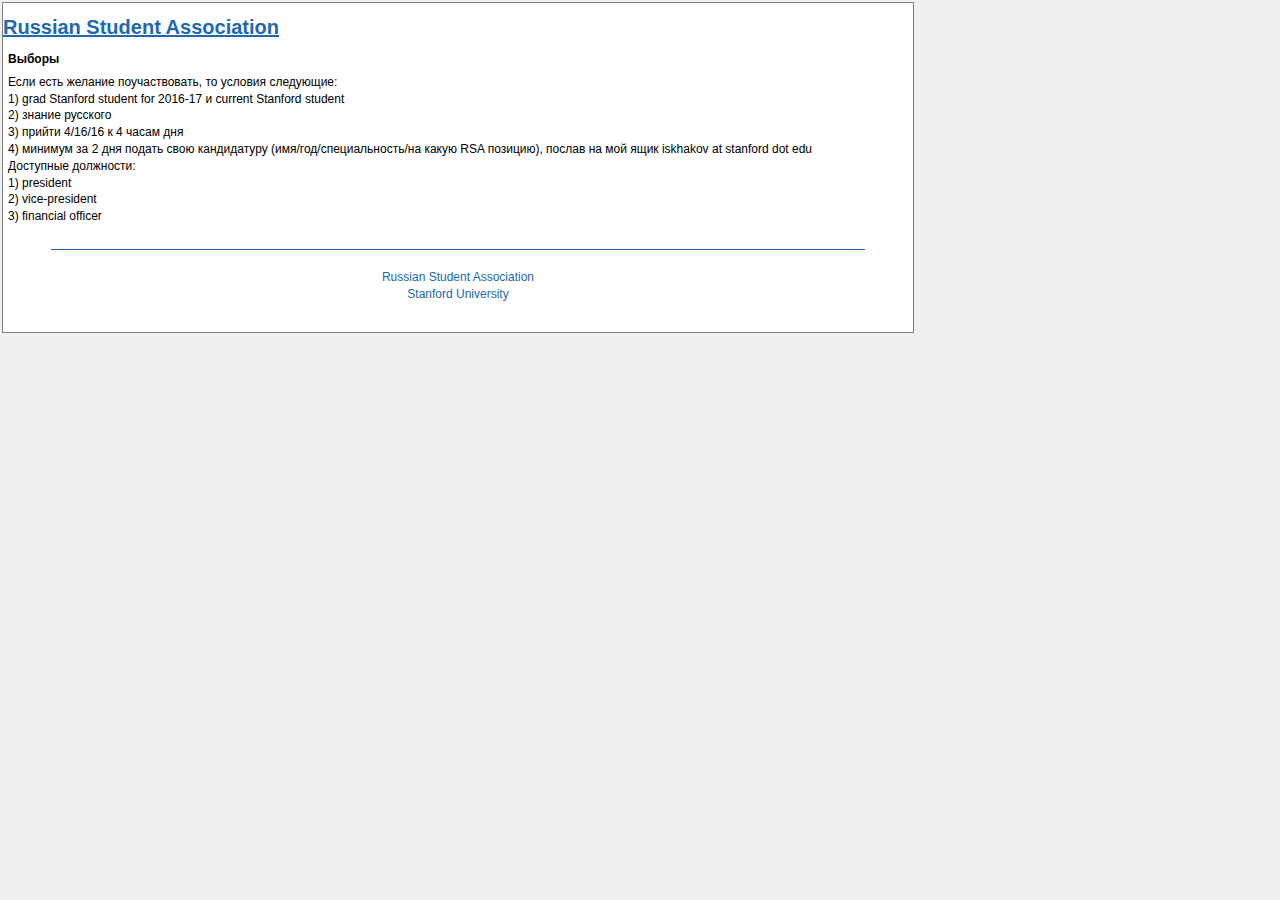
<file: 2016_04_16.html>
<?xml version="1.0" encoding="utf-8"?><!DOCTYPE html PUBLIC "-//W3C//DTD XHTML 1.0 Strict//EN"
						"http://www.w3.org/TR/xhtml1/DTD/xhtml1-strict.dtd">
<html xmlns="http://www.w3.org/1999/xhtml" xml:lang="en" lang="en">
  <head>
    <title>Stanford Russian Student Association</title>
    <meta property="og:title" content="Stanford Russian Student Association"/>
    <meta property="og:url" content="http://web.stanford.edu/group/su-russians/"/>
    <meta property="og:image" content="http://web.stanford.edu/group/su-russians/rsa_fb.jpg"/>
    <meta property="og:site_name" content="Stanford Russian Student Association"/>
    <meta property="og:description"
          content="Russian-speaking Student Association at Stanford brings together people who are interested in culture, history, and traditions of the Former Soviet Union countries. We organize various social events: BBQs, movie nights, volleyball, guitar singing, get togethers throughout the academic year. Everybody is welcome to attend, even if you don’t speak Russian!"/>
    <link rel="stylesheet" type="text/css" href="main.css" />
  </head>
  <body id="home">
    <script>
      (function(i,s,o,g,r,a,m){i['GoogleAnalyticsObject']=r;i[r]=i[r]||function(){
      (i[r].q=i[r].q||[]).push(arguments)},i[r].l=1*new Date();a=s.createElement(o),
      m=s.getElementsByTagName(o)[0];a.async=1;a.src=g;m.parentNode.insertBefore(a,m)
      })(window,document,'script','//www.google-analytics.com/analytics.js','ga');

      ga('create', 'UA-20116102-3', 'auto');
      ga('send', 'pageview');

    </script>
    <div id="shell">
      <h1><a href="index.html">Russian Student Association</a></h1>
      <div id="body">
	<p><b>Выборы</b></p>	
Если есть желание поучаствовать, то условия следующие:<br/>
1)      grad Stanford student for 2016-17 и current Stanford student<br/>
2)      знание русского<br/>
3)      прийти 4/16/16 к 4 часам дня<br/>
4)      минимум за 2 дня подать свою кандидатуру (имя/год/специальность/на какую RSA позицию), послав на мой ящик iskhakov at stanford dot edu<br/>
Доступные должности:<br/>
1)      president<br/>
2)      vice-president<br/>
3)      financial officer<br/>

      </div>
    <div id="footer"><a href="index.html">Russian Student Association</a><br />
      Stanford University</div>
    </div>
</body>
</html>
</file>
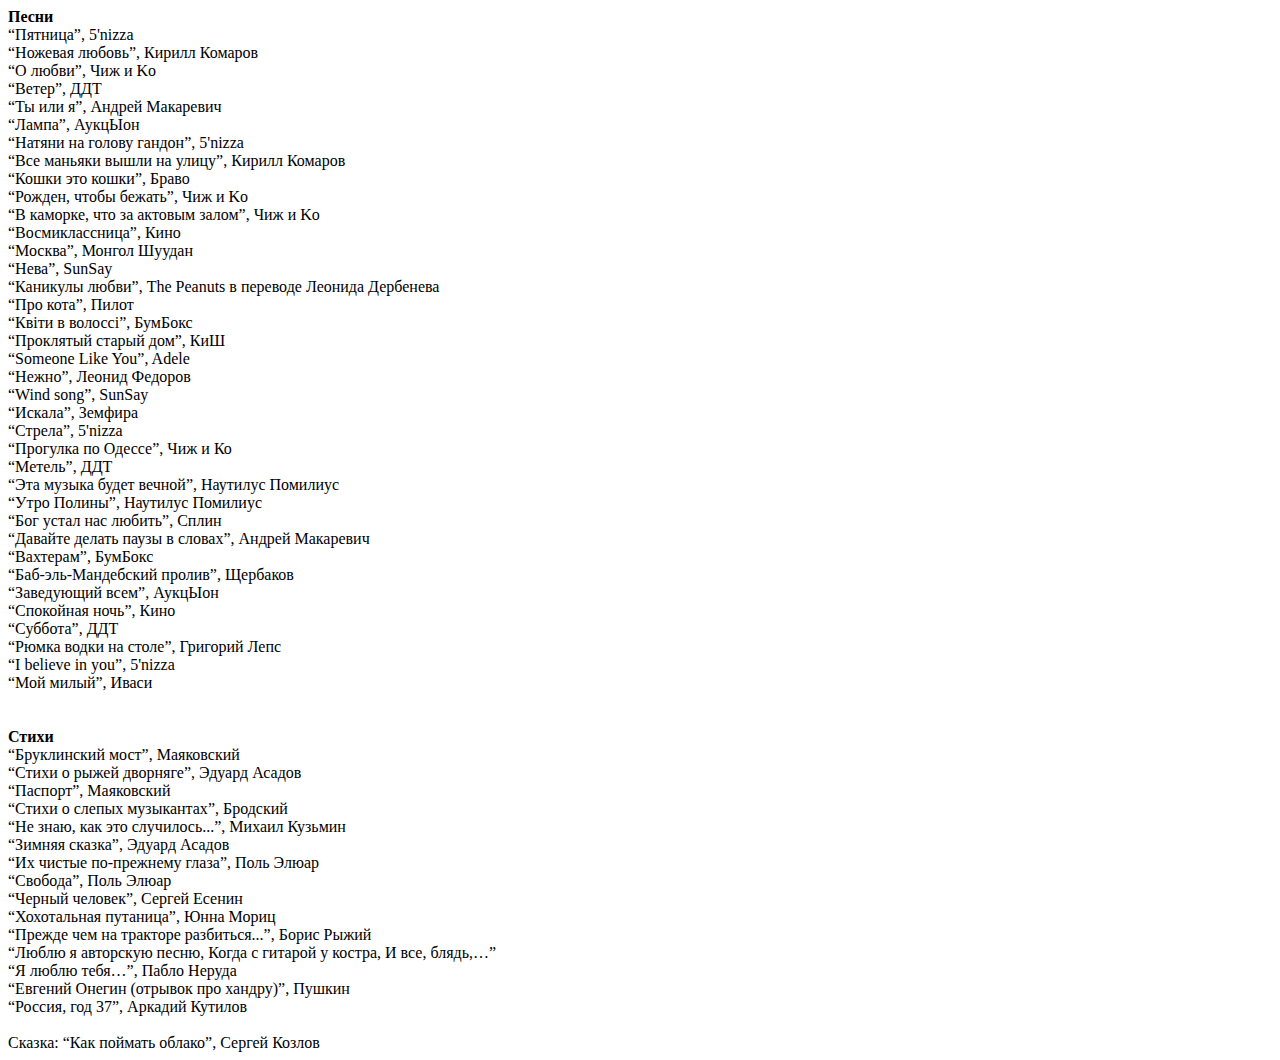
<file: 2016_11_12_playlist.html>
<?xml version="1.0" encoding="utf-8"?><!DOCTYPE html PUBLIC "-//W3C//DTD XHTML 1.0 Strict//EN"
						"http://www.w3.org/TR/xhtml1/DTD/xhtml1-strict.dtd">
<html xmlns="http://www.w3.org/1999/xhtml" xml:lang="en" lang="en">
  <body>

    <b>Песни</b><br/>
<q>Пятница</q>, 5'nizza<br/>
<q>Ножевая любовь</q>, Кирилл Комаров<br/>
<q>О любви</q>, Чиж и Kо<br/>
<q>Ветер</q>, ДДТ<br/>
<q>Ты или я</q>, Андрей Макаревич<br/>
<q>Лампа</q>, АукцЫон<br/>
<q>Натяни на голову гандон</q>, 5'nizza<br/>
<q>Все маньяки вышли на улицу</q>, Кирилл Комаров<br/>
<q>Кошки это кошки</q>, Браво<br/>
<q>Рожден, чтобы бежать</q>, Чиж и Kо<br/>
<q>В каморке, что за актовым залом</q>, Чиж и Kо<br/>
<q>Восмиклассница</q>, Кино<br/>
<q>Москва</q>, Монгол Шуудан<br/>
<q>Нева</q>, SunSay<br/>
<q>Каникулы любви</q>, The Peanuts в переводе Леонида Дербенева<br/>
<q>Про кота</q>, Пилот<br/>
<q>Квіти в волоссі</q>, БумБокс<br/>
<q>Проклятый старый дом</q>, КиШ<br/>
<q>Someone Like You</q>, Adele<br/>
<q>Нежно</q>, Леонид Федоров<br/>
<q>Wind song</q>, SunSay<br/>
<q>Искала</q>, Земфира<br/>
<q>Стрела</q>, 5'nizza<br/>
<q>Прогулка по Одессе</q>, Чиж и Ко<br/>
<q>Метель</q>, ДДТ<br/>
<q>Эта музыка будет вечной</q>, Наутилус Помилиус<br/>
<q>Утро Полины</q>, Наутилус Помилиус<br/>
<q>Бог устал нас любить</q>, Сплин<br/>
<q>Давайте делать паузы в словах</q>, Андрей Макаревич<br/>
<q>Вахтерам</q>, БумБокс<br/>
<q>Баб-эль-Мандебский пролив</q>, Щербаков<br/>
<q>Заведующий всем</q>, АукцЫон<br/>
<q>Спокойная ночь</q>, Кино<br/>
<q>Суббота</q>, ДДТ<br/>
<q>Рюмка водки на столе</q>, Григорий Лепс<br/>
<q>I believe in you</q>, 5'nizza<br/>
<q>Мой милый</q>, Иваси<br/><br/><br/>

<b>Стихи</b><br/>
<q>Бруклинский мост</q>, Маяковский<br/>
<q>Стихи о рыжей дворняге</q>, Эдуард Асадов<br/>
<q>Паспорт</q>, Маяковский<br/>
<q>Стихи о слепых музыкантах</q>, Бродский<br/>
<q>Не знаю, как это случилось...</q>, Михаил Кузьмин<br/>
<q>Зимняя сказка</q>, Эдуард Асадов<br/>
<q>Их чистые по-прежнему глаза</q>, Поль Элюар<br/>
<q>Свобода</q>, Поль Элюар<br/>
<q>Черный человек</q>, Сергей Есенин<br/>
<q>Хохотальная путаница</q>, Юнна Мориц<br/>
<q>Прежде чем на тракторе разбиться...</q>, Борис Рыжий<br/>
<q>Люблю я авторскую песню, Когда с гитарой у костра, И все, блядь,…</q><br/>
<q>Я люблю тебя…</q>, Пабло Неруда<br/>
<q>Евгений Онегин (отрывок про хандру)</q>, Пушкин<br/>
<q>Россия, год 37</q>, Аркадий Кутилов<br/>

</b><br/>
Сказка: <q>Как поймать облако</q>, Сергей Козлов<br/>
</body>
</html>
</file>
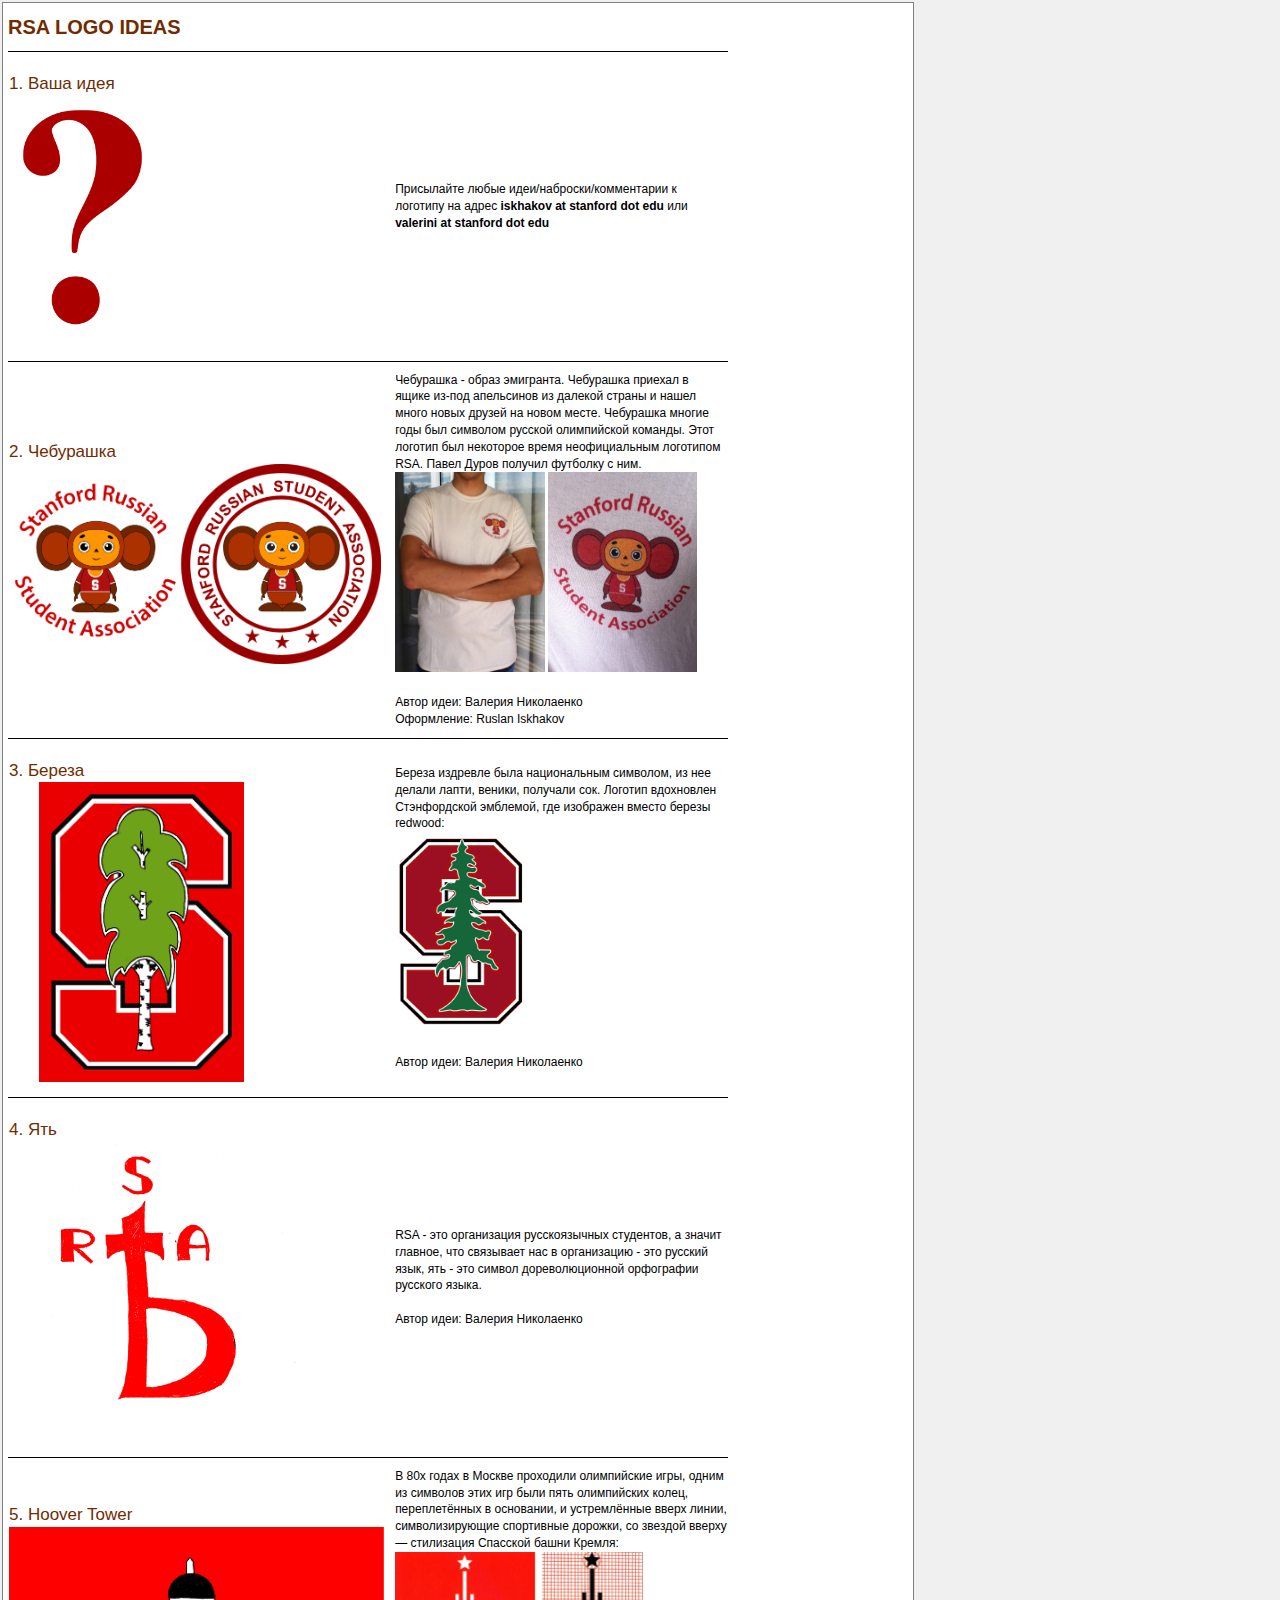
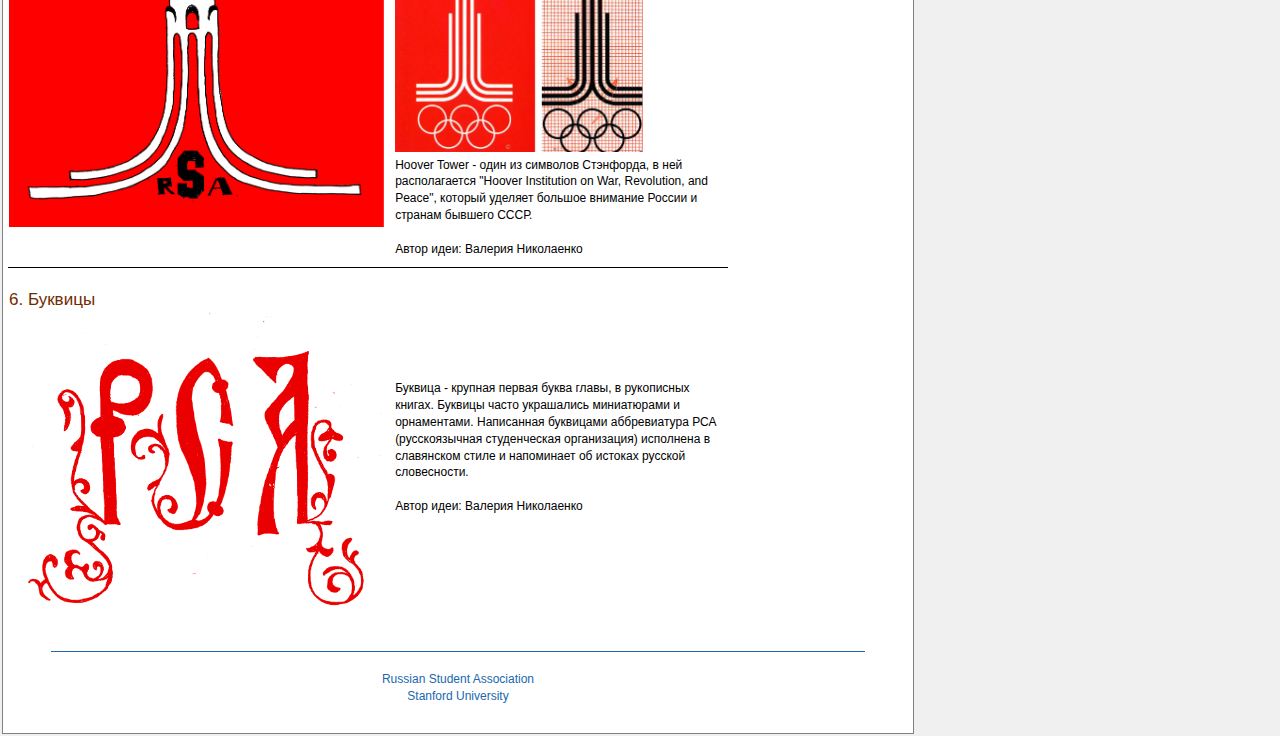
<file: logo.html>
<?xml version="1.0" encoding="utf-8"?><!DOCTYPE html PUBLIC "-//W3C//DTD XHTML 1.0 Strict//EN"
						"http://www.w3.org/TR/xhtml1/DTD/xhtml1-strict.dtd">
<html xmlns="http://www.w3.org/1999/xhtml" xml:lang="en" lang="en">
  <head>
    <title>Stanford Russian Student Association</title>
    <meta property="og:title" content="RSA LOGO"/>
    <meta property="og:url" content="azbuka.stanford.edu"/>
    <meta property="og:image" content="azbuka.stanford.edu/Logos/Logo1.png"/>
    <meta property="og:site_name" content="RSA LOGO"/>
    <link rel="stylesheet" type="text/css" href="main.css" />
  </head>
  <body id="home">
    <script>
      (function(i,s,o,g,r,a,m){i['GoogleAnalyticsObject']=r;i[r]=i[r]||function(){
      (i[r].q=i[r].q||[]).push(arguments)},i[r].l=1*new Date();a=s.createElement(o),
      m=s.getElementsByTagName(o)[0];a.async=1;a.src=g;m.parentNode.insertBefore(a,m)
      })(window,document,'script','//www.google-analytics.com/analytics.js','ga');

      ga('create', 'UA-20116102-3', 'auto');
      ga('send', 'pageview');

    </script>
    <div id="shell">
      <div id="body">
	<h1>RSA LOGO IDEAS</h1>
	<table width="80%" id="logos"><tr><td><h2>1. Ваша идея</h2><img src="Logos/question.png" height="250"/></td><td>Присылайте любые идеи/наброски/комментарии к логотипу на адрес <b>iskhakov at stanford dot edu</b> или <b>valerini at stanford dot edu</b></td></tr>
	  <!--<tr><td><h2>1. Ковер самолет</h2><img src="Logos/Logo5.2.png" height="150"/><br/><img src="Logos/Logo5.1.png" height="150"/></td><td>На двух вариантах лого изображен ковер самолет, на котором летал Иван-Царевич над лесами и долами. Иван-Царевич - это образ русского предпринимателя. Это человек, который делает большой скачок в личностном росте и показывает, что добро сильнее зла, что крутые идеи, смекалка и сила духа решают.<br/><br/>Вдохновлено коллажем и картиной Васнецова: <img src="Logos/kover_samolet.png" width="200px"/><br/><br/> Автор идеи: Павел Ижутов</td></tr>-->
	  <tr><td><h2>2. Чебурашка</h2><img src="Logos/Logo7.png" height="200"/></td><td>Чебурашка - образ эмигранта. Чебурашка приехал в ящике из-под апельсинов из далекой страны и нашел много новых друзей на новом месте. Чебурашка многие годы был символом русской олимпийской команды. Этот логотип был некоторое время неофициальным логотипом RSA. Павел Дуров получил футболку с ним.<br/><img src="Logos/cheburashka_t_shirt3.jpg" height="200"/> <img src="Logos/cheburashka_t_shirt2.jpg" height="200"/><br/><br/> Автор идеи: Валерия Николаенко<br/>Оформление: Ruslan Iskhakov
	 </td></tr>
	  <tr><td><h2>3. Береза</h2><img src="Logos/Logo1.png" height="300" style="padding-left: 30px;"/></td><td>Береза издревле была национальным символом, из нее делали лапти, веники, получали сок. Логотип вдохновлен Стэнфордской эмблемой, где изображен вместо березы redwood: <br/> <img src="Logos/stanford_logo.png" height="200"/><br/><br/> Автор идеи: Валерия Николаенко</td></tr>
	  <tr><td><h2>4. Ять</h2><img src="Logos/Logo4.png" height="300"/></td><td>RSA - это организация русскоязычных студентов, а значит главное, что связывает нас в организацию - это русский язык, ять - это символ дореволюционной орфографии русского языка.<br/><br/> Автор идеи: Валерия Николаенко</td></tr>
	  <tr><td><h2>5. Hoover Tower</h2><img src="Logos/Logo3.png" height="300"/></td><td>В 80х годах в Москве проходили олимпийские игры, одним из символов этих игр были пять олимпийских колец, переплетённых в основании, и устремлённые вверх линии, символизирующие спортивные дорожки, со звездой вверху — стилизация Спасской башни Кремля:<br/> <img src="Logos/80_olympics_logo.gif" height="200"/><br/>Hoover Tower - один из символов Стэнфорда, в ней располагается "Hoover Institution on War, Revolution, and Peace", который уделяет большое внимание России и странам бывшего СССР.<br/><br/> Автор идеи: Валерия Николаенко</td></tr>
	  <tr><td><h2>6. Буквицы</h2><img src="Logos/Logo2.png" height="300"/></td><td>Буквица - крупная первая буква главы, в рукописных книгах. Буквицы часто украшались миниатюрами и орнаментами. Написанная буквицами аббревиатура РСА (русскоязычная студенческая организация) исполнена в славянском стиле и напоминает об истоках русской словесности.<br/><br/> Автор идеи: Валерия Николаенко</td></tr>
	</table>
      </div>
      <div id="footer"><a href="index.html">Russian Student Association</a><br />
	Stanford University</div>
    </div>
  </body>
</html>
</file>
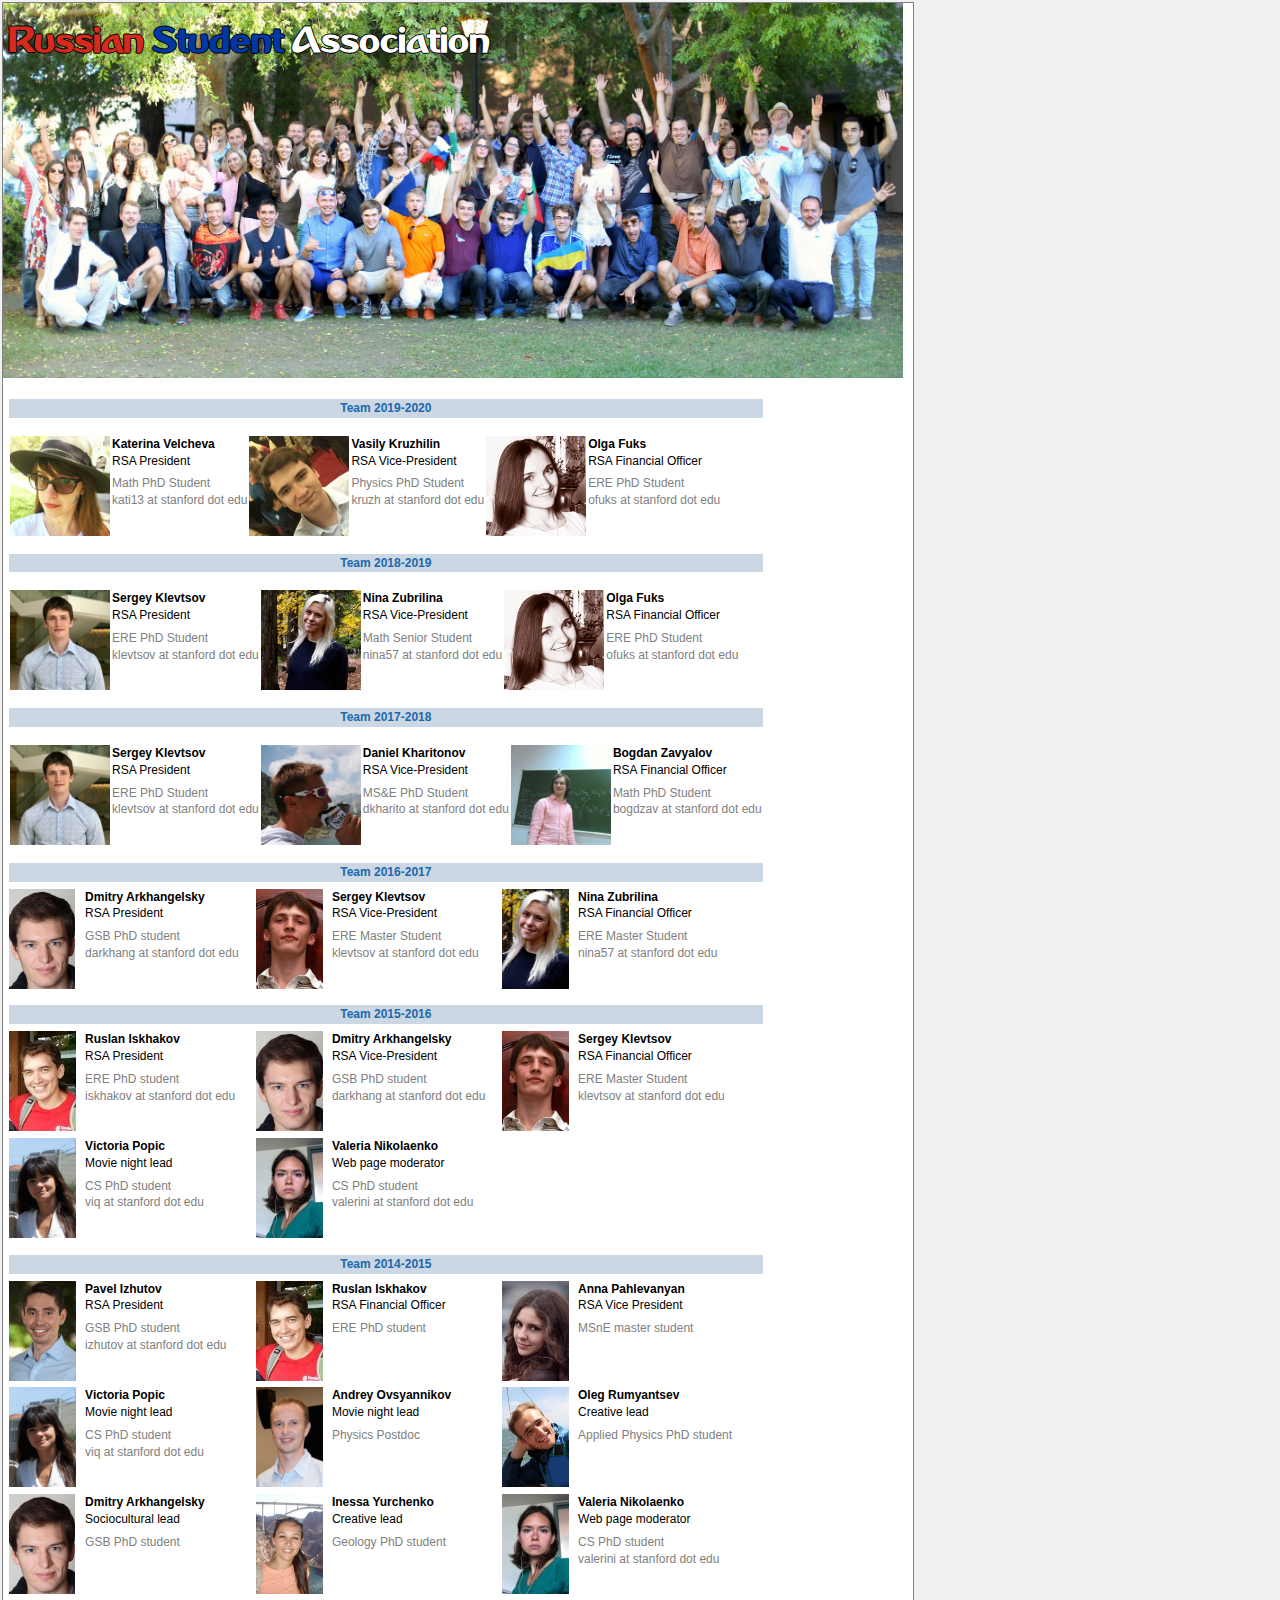
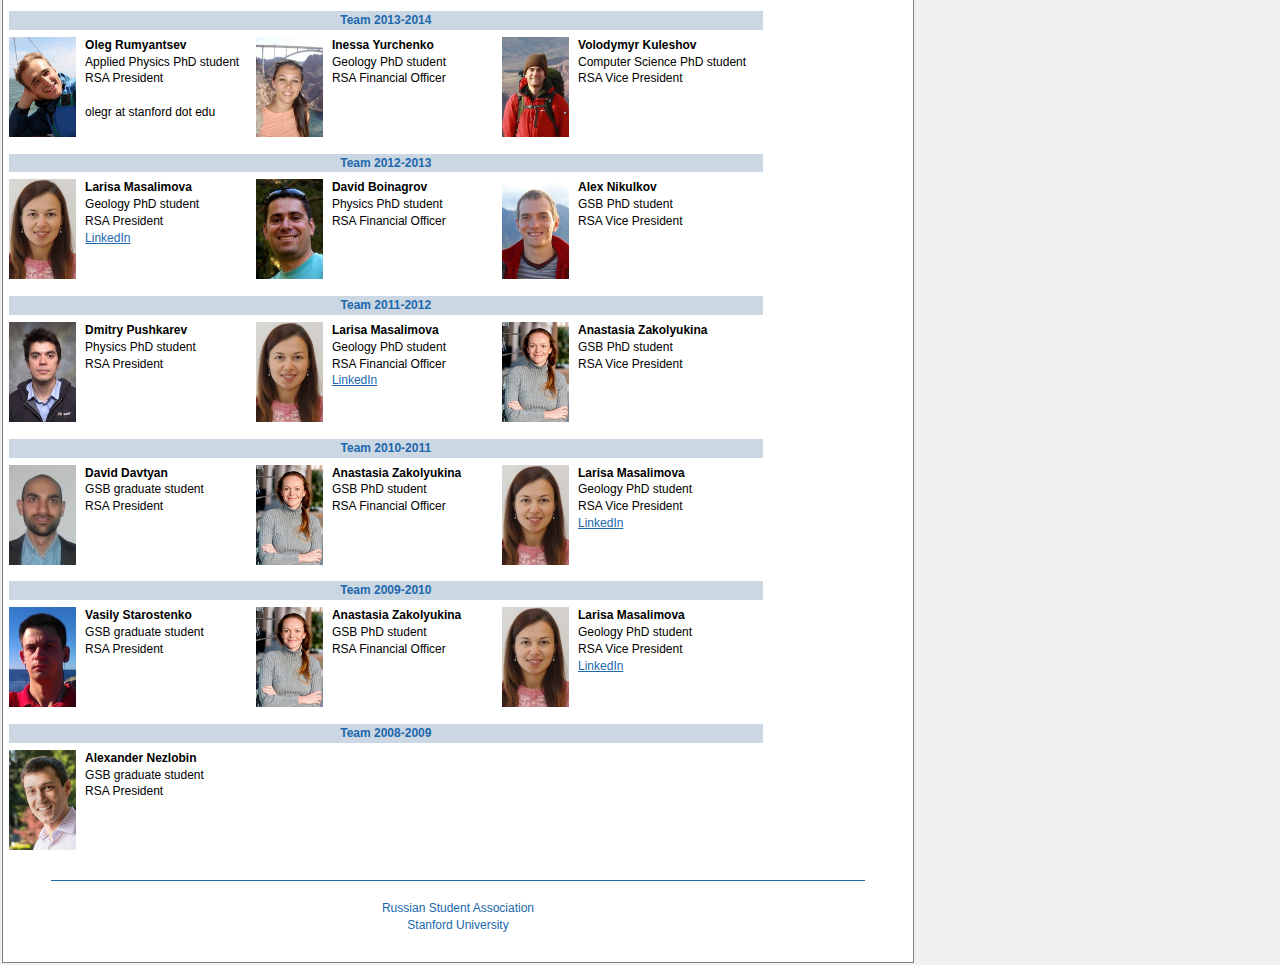
<file: teams.html>
<?xml version="1.0" encoding="utf-8"?><!DOCTYPE html PUBLIC "-//W3C//DTD XHTML 1.0 Strict//EN"
        "http://www.w3.org/TR/xhtml1/DTD/xhtml1-strict.dtd">
<html xmlns="http://www.w3.org/1999/xhtml" xml:lang="en" lang="en">
<head>
    <title>Stanford Russian Student Association</title>
    <meta property="og:title" content="Stanford Russian Student Association"/>
    <meta property="og:url" content="http://web.stanford.edu/group/su-russians/"/>
    <meta property="og:image" content="http://web.stanford.edu/group/su-russians/rsa_fb.jpg"/>
    <meta property="og:site_name" content="Stanford Russian Student Association"/>
    <meta property="og:description"
          content="Russian-speaking Student Association at Stanford brings together people who are interested in culture, history, and traditions of the Former Soviet Union countries. We organize various social events: BBQs, movie nights, volleyball, guitar singing, get togethers throughout the academic year. Everybody is welcome to attend, even if you don’t speak Russian!"/>
    <link rel="stylesheet" type="text/css" href="main.css"/>
</head>
<body id="home">
<div id="shell">
    <div id="header">
        <h1><a href="index.html"><span class="flagRed">Russian</span> <span class="flagBlue">Student</span> <span class="flagWhite">Association</span></a></h1>
    </div>
    <div id="body">

        <table class="columns" cellspacing="0">

            <tr>
                <td colspan="6"><h3>Team 2019-2020</h3></td>
            </tr>
            <tr>
                <td colspan="6">
                    <table class="columns" cellspacing="0">
                        <tr>
                            <td valign="top"><img alt="Katerina Velcheva Photo" src="img/people/katerina.jpg" height="100px"/></td>
                            <td valign="top"><b>Katerina Velcheva</b><br/>RSA President<br/>
                                <p class="memberstatus">Math PhD Student<br/>kati13 at stanford dot edu</p></td>
                            <td valign="top"><img alt="Vasily Kruzhilin Photo" src="img/people/kruzh.jpg" height="100px"/></td>
                            <td valign="top"><b>Vasily Kruzhilin</b><br/>RSA Vice-President<br/>
                                <p class="memberstatus">Physics PhD Student<br/>kruzh at stanford dot edu</p></td>
                            <td valign="top"><img alt="Olga Fuks Photo" src="img/people/olga.jpg" height="100px"/></td>
                            <td valign="top"><b>Olga Fuks</b><br/>RSA Financial Officer<br/>
                                <p class="memberstatus">ERE PhD Student<br/>ofuks at stanford dot edu</p></td>
                        </tr>
                    </table>
                </td>
                <td></td>
            </tr>

            <tr>
                <td colspan="6"><h3>Team 2018-2019</h3></td>
            </tr>
            <tr>
                <td colspan="6">
                    <table class="columns" cellspacing="0">
                        <tr>
                            <td valign="top"><img alt="Sergey Klevtsov Photo" src="img/people/sergey_new.jpg" height="100px"/></td>
                            <td valign="top"><b>Sergey Klevtsov</b><br/>RSA President<br/>
                                <p class="memberstatus">ERE PhD Student<br/>klevtsov at stanford dot edu</p></td>
                            <td valign="top"><img alt="Nina Zubrilina Photo" src="img/people/nina_new.jpg" height="100px"/></td>
                            <td valign="top"><b>Nina Zubrilina</b><br/>RSA Vice-President<br/>
                                <p class="memberstatus">Math Senior Student<br/>nina57 at stanford dot edu</p></td>
                            <td valign="top"><img alt="Olga Fuks Photo" src="img/people/olga.jpg" height="100px"/></td>
                            <td valign="top"><b>Olga Fuks</b><br/>RSA Financial Officer<br/>
                                <p class="memberstatus">ERE PhD Student<br/>ofuks at stanford dot edu</p></td>
                        </tr>
                    </table>
                </td>
                <td></td>
            </tr>

            <tr>
                <td colspan="6"><h3>Team 2017-2018</h3></td>
            </tr>
            <tr>
                <td colspan="6">
                    <table class="columns" cellspacing="0">
                        <tr>
                            <td valign="top"><img alt="Sergey Klevtsov Photo" src="img/people/sergey_new.jpg" height="100px"/></td>
                            <td valign="top"><b>Sergey Klevtsov</b><br/>RSA President<br/>
                                <p class="memberstatus">ERE PhD Student<br/>klevtsov at stanford dot edu</p></td>
                            <td valign="top"><img alt="Daniel Kharitonov Photo" src="img/people/daniel.jpg" height="100px"/></td>
                            <td valign="top"><b>Daniel Kharitonov</b><br/>RSA Vice-President<br/>
                                <p class="memberstatus">MS&E PhD Student<br/>dkharito at stanford dot edu</p></td>
                            <td valign="top"><img alt="Bogdan Zavyalov Photo" src="img/people/bogdan.jpg" height="100px"/></td>
                            <td valign="top"><b>Bogdan Zavyalov</b><br/>RSA Financial Officer<br/>
                                <p class="memberstatus">Math PhD Student<br/>bogdzav at stanford dot edu</p></td>
                        </tr>
                    </table>
                </td>
                <td></td>
            </tr>

            <tr>
                <td colspan="6"><h3>Team 2016-2017</h3></td>
            </tr>
            <tr>
                <td valign="top"><img alt="Dmitry Arkhangelsky Photo" src="img/people/mitya.jpg" height="100px"/></td>
                <td valign="top"><b>Dmitry Arkhangelsky</b><br/>RSA President<br/>
                    <p class="memberstatus">GSB PhD student<br/>darkhang at stanford dot edu</p></td>
                <td valign="top"><img alt="Sergey Klevtsov Photo" src="img/people/sergey.jpg" height="100px"/></td>
                <td valign="top"><b>Sergey Klevtsov</b><br/>RSA Vice-President<br/>
                    <p class="memberstatus">ERE Master Student<br/>klevtsov at stanford dot edu</p></td>
                <td valign="top"><img alt="Nina Zubrilina Photo" src="img/people/nina.jpg" height="100px"/></td>
                <td valign="top"><b>Nina Zubrilina</b><br/>RSA Financial Officer<br/>
                    <p class="memberstatus">ERE Master Student<br/>nina57 at stanford dot edu</p></td>
                <td></td>
            </tr>

            <tr>
                <td colspan="6"><h3>Team 2015-2016</h3></td>
            </tr>
            <tr>
                <td valign="top"><img alt="Ruslan Iskhakov Photo" src="img/people/ruslan.jpg" height="100px"/></td>
                <td valign="top"><b>Ruslan Iskhakov</b><br/>RSA President<br/>
                    <p class="memberstatus">ERE PhD student<br/>iskhakov at stanford dot edu</p></td>
                <td valign="top"><img alt="Dmitry Arkhangelsky Photo" src="img/people/mitya.jpg" height="100px"/></td>
                <td valign="top"><b>Dmitry Arkhangelsky</b><br/>RSA Vice-President<br/>
                    <p class="memberstatus">GSB PhD student<br/>darkhang at stanford dot edu</p></td>
                <td valign="top"><img alt="Sergey Klevtsov Photo" src="img/people/sergey.jpg" height="100px"/></td>
                <td valign="top"><b>Sergey Klevtsov</b><br/>RSA Financial Officer<br/>
                    <p class="memberstatus">ERE Master Student<br/>klevtsov at stanford dot edu</p></td>
                <td></td>
            </tr>
            <tr>
                <td valign="top"><img alt="Victoria Popic Photo" src="img/people/vika.jpg" height="100px"/></td>
                <td valign="top"><b>Victoria Popic</b><br/>Movie night lead<br/>
                    <p class="memberstatus">CS PhD student<br/>viq at stanford dot edu</p></td>
                <td valign="top"><img alt="Valeria Nikolaenko Photo" src="img/people/lera.jpg" height="100px"/></td>
                <td valign="top"><b>Valeria Nikolaenko</b><br/>Web page moderator<br/>
                    <p class="memberstatus">CS PhD student<br/>valerini at stanford dot edu</p></td>
                <td valign="top"></td>
                <td valign="top"></td>
            </tr>

            <tr>
                <td colspan="6"><h3>Team 2014-2015</h3></td>
            </tr>
            <tr>
                <td valign="top"><img alt="Pavel Izhutov Photo" src="img/people/pavel.jpg" height="100px"/></td>
                <td valign="top"><b>Pavel Izhutov</b><br/>RSA President<br/>
                    <p class="memberstatus">GSB PhD student<br/>izhutov at stanford dot edu</p></td>
                <td valign="top"><img alt="Ruslan Iskhakov Photo" src="img/people/ruslan.jpg" height="100px"/></td>
                <td valign="top"><b>Ruslan Iskhakov</b><br/>RSA Financial Officer<br/>
                    <p class="memberstatus">ERE PhD student</p></td>
                <td valign="top"><img alt="Anna Pahlevanyan Photo" src="img/people/unnamed.jpg" height="100px"/></td>
                <td valign="top"><b>Anna Pahlevanyan</b><br/>RSA Vice President<br/>
                    <p class="memberstatus">MSnE master student</p></td>
            </tr>
            <tr>
                <td valign="top"><img alt="Victoria Popic Photo" src="img/people/vika.jpg" height="100px"/></td>
                <td valign="top"><b>Victoria Popic</b><br/>Movie night lead<br/>
                    <p class="memberstatus">CS PhD student<br/>viq at stanford dot edu</p></td>
                <td valign="top"><img alt="Andrey Ovsyannikov Photo" src="img/people/andrey.jpg" height="100px"/></td>
                <td valign="top"><b>Andrey Ovsyannikov</b><br/>Movie night lead<br/>
                    <p class="memberstatus">Physics Postdoc</p></td>
                <td valign="top"><img alt="Oleg Rumyantsev Photo" src="img/people/oleg.jpg" height="100px"/></td>
                <td valign="top"><b>Oleg Rumyantsev</b><br/>Creative lead<br/>
                    <p class="memberstatus">Applied Physics PhD student</p></td>
            </tr>
            <tr>
                <td valign="top"><img alt="Dmitry Arkhangelsky Photo" src="img/people/mitya.jpg" height="100px"/></td>
                <td valign="top"><b>Dmitry Arkhangelsky</b><br/>Sociocultural lead<br/>
                    <p class="memberstatus">GSB PhD student</p></td>
                <td valign="top"><img alt="Inessa Yurchenko Photo" src="img/people/inessa.jpg" height="100px"/></td>
                <td valign="top"><b>Inessa Yurchenko</b><br/>Creative lead<br/>
                    <p class="memberstatus">Geology PhD student<br/></p></td>
                <td valign="top"><img alt="Valeria Nikolaenko Photo" src="img/people/lera.jpg" height="100px"/></td>
                <td valign="top"><b>Valeria Nikolaenko</b><br/>Web page moderator<br/>
                    <p class="memberstatus">CS PhD student<br/>valerini at stanford dot edu</p></td>
            </tr>

            <tr>
                <td colspan="6"><h3>Team 2013-2014</h3></td>
            </tr>
            <tr>
                <td><img src="img/people/oleg.jpg" height="100px"/></td>
                <td valign="top"><b>Oleg Rumyantsev</b><br/>Applied Physics PhD student<br/>RSA President<br/><br/>olegr at stanford dot edu</td>
                <td><img src="img/people/inessa.jpg" height="100px"/></td>
                <td valign="top"><b>Inessa Yurchenko</b><br/>Geology PhD student<br/>RSA Financial Officer</td>
                <td><img src="img/people/volo.jpg" height="100px"/></td>
                <td valign="top"><b>Volodymyr Kuleshov</b><br/>Computer Science PhD student<br/>RSA Vice President</td>
            </tr>

            <tr>
                <td colspan="6"><h3>Team 2012-2013</h3></td>
            <tr>
                <td><img src="img/people/larisa.jpg" height="100px"/></td>
                <td valign="top"><b>Larisa Masalimova</b><br/>Geology PhD student<br/>RSA President<br/><a href="https://www.linkedin.com/pub/larisa-uralovna/20/4b/406">LinkedIn</a></td>
                <td><img src="img/people/david.jpg" height="100px"/></td>
                <td valign="top"><b>David Boinagrov</b><br/>Physics PhD student<br/>RSA Financial Officer</td>
                <td><img src="img/people/alex.jpg" height="100px"/></td>
                <td valign="top"><b>Alex Nikulkov</b><br/>GSB PhD student<br/>RSA Vice President</td>
            </tr>

            <tr>
                <td colspan="6"><h3>Team 2011-2012</h3></td>
            <tr>
                <td><img src="img/people/dmitry.jpg" height="100px"/></td>
                <td valign="top"><b>Dmitry Pushkarev</b><br/>Physics PhD student<br/>RSA President</td>
                <td><img src="img/people/larisa.jpg" height="100px"/></td>
                <td valign="top"><b>Larisa Masalimova</b><br/>Geology PhD student<br/>RSA Financial Officer<br/><a href="https://www.linkedin.com/pub/larisa-uralovna/20/4b/406">LinkedIn</a></td>
                <td><img src="img/people/anastasia.png" height="100px"/></td>
                <td valign="top"><b>Anastasia Zakolyukina</b><br/>GSB PhD student<br/>RSA Vice President</td>
            </tr>

            <tr>
                <td colspan="6"><h3>Team 2010-2011</h3></td>
            <tr>
                <td><img src="img/people/david_d.jpg" height="100px"/></td>
                <td valign="top"><b>David Davtyan</b><br/>GSB graduate student<br/>RSA President</td>
                <td><img src="img/people/anastasia.png" height="100px"/></td>
                <td valign="top"><b>Anastasia Zakolyukina</b><br/>GSB PhD student<br/>RSA Financial Officer</td>
                <td><img src="img/people/larisa.jpg" height="100px"/></td>
                <td valign="top"><b>Larisa Masalimova</b><br/>Geology PhD student<br/>RSA Vice President<br/><a href="https://www.linkedin.com/pub/larisa-uralovna/20/4b/406">LinkedIn</a></td>
            </tr>

            <tr>
                <td colspan="6"><h3>Team 2009-2010</h3></td>
            <tr>
                <td><img src="img/people/vasily.jpg" height="100px"/></td>
                <td valign="top"><b>Vasily Starostenko</b><br/>GSB graduate student<br/>RSA President</td>
                <td><img src="img/people/anastasia.png" height="100px"/></td>
                <td valign="top"><b>Anastasia Zakolyukina</b><br/>GSB PhD student<br/>RSA Financial Officer</td>
                <td><img src="img/people/larisa.jpg" height="100px"/></td>
                <td valign="top"><b>Larisa Masalimova</b><br/>Geology PhD student<br/>RSA Vice President<br/><a href="https://www.linkedin.com/pub/larisa-uralovna/20/4b/406">LinkedIn</a></td>
            </tr>

            <tr>
                <td colspan="6"><h3>Team 2008-2009</h3></td>
            <tr>
                <td><img src="img/people/alexander.jpg" height="100px"/></td>
                <td valign="top"><b>Alexander Nezlobin</b><br/>GSB graduate student<br/>RSA President</td>
                <td></td>
                <td></td>
                <td></td>
                <td></td>
            </tr>
        </table>

    </div>
    <div id="footer"><a href="index.html">Russian Student Association</a><br/>
        Stanford University
    </div>
</div>
</body>
</html>
</file>
<file: main.css>
/* main.css -
 *
 * This file defines overall styles for a course Web site.  The colors
 * are based on a "tetrad" scheme from http://colorschemedesigner.com/,
 * seeded with color #a5001d.
 */

@font-face {
    font-family: 'Dusha';
    src: url('font/dusha.woff2') format('woff2'),
    url('font/dusha.woff') format('woff'),
    url('font/dusha.ttf') format('truetype');
}

body {
    background: #f0f0f0;
    margin: 0;
    padding: 0;
    font-size: 12px;
    color: #000000;
    font-family: Verdana, sans-serif, arial, helvetica;
    line-height: 1.4
}

#shell {
    background: #ffffff;
    position: relative;
    max-width: 910px;
    min-width: 600px;
    padding: 0;
    margin: 2px;
    border: 1px solid #808080;
}

h1 {
    font-family: Georgia, Verdana, sans-serif;
    font-size: 20px;
    color: #722b00;
    margin: 10px 0 10px 0;
}

h2 {
    font-family: Georgia, Verdana, sans-serif;
    font-size: 17px;
    font-weight: normal;
    color: #722b00;
    margin: 10px 0px 0px 0px;
}

/* h3 {font-size: 12px; background: #f7efe1; color: #722b00;
    font-weight: bold; text-align: center; margin: 10px 0 5px 0;
    padding: 1px 0 1px 0;} */
h3 {
    font-size: 12px;
    background: #cbd7e2;
    color: #2068ae;
    font-weight: bold;
    text-align: center;
    margin: 10px 0 5px 0;
    padding: 1px 0 1px 0;
}

.flagRed {
    color: #D52B1E;
}

.flagBlue {
    color: #0039A6;
}

.flagWhite {
    color: #FFFFFF;
}

.transparent {
    background: rgba(255, 255, 255, 0.5);
}

a {
    text-decoration: underline;
    color: #2068ae;
}

a:hover {
    color: #e90b3c;
}

a:focus {
    outline: none
}

.small {
    font-size: 90%;
}

.noBottomMargin {
    margin-bottom: 0;
}

.noTopMargin {
    margin-top: 0;
}

.warning {
    background: #f6e6e8;
    color: #a5001d;
    font-size: 14px;
    font-weight: bold;
    margin: 5px 20px 5px 20px;
    padding: 5px 20px 5px 20px;
    border: 1px solid #a5001d;
}

code {
    font-size: 115%;
    line-height: 0;
}

p, ul, ol {
    margin: 6px 0 6px 0;
}

li {
    margin-top: 5px;
}

/* Styles for tables that define terms: (*/
table.def {
    margin: 5px 0 5px 10px;
    line-height: 1.2;
}

table.def td {
    vertical-align: baseline;
}

table.def td.name {
    font-family: Courier New;
    font-size: 115%;
    padding-right: 50px;
}

.code pre {
    font-family: Courier New, monospace;
    font-size: 115%;
    margin: 5px 0px 5px 0px;
    padding: 2px 10px 2px 10px;
    display: inline-block;
    background-color: #f7efe1;
    border: 1px dashed #722b00;
    line-height: 1.1;
}

#header {
    background-image: url(img/rsa_2014.jpg);
    padding: 5px 5px 0 5px;
    min-height: 370px;
    max-height: 370px;
    background-repeat: no-repeat;
    background-size: contain;
}

#header h1 {
    font-size: 40px;
    color: #ffffff;
    margin: 5px 0px 5px 0px;
    font-family: Dusha, Georgia, Verdana, sans-serif;
    text-shadow: -1px 0 black, 0 1px black, 1px 0 black, 0 -1px black;
}

#header a {
    color: #ffffff;
    text-decoration: none;
}

#header a:hover {
    color: #f7efe1;
}

#navigation table {
    color: #ffffff;
    padding: 0;
    width: 100%;
}

#navigation td {
    border-bottom: 1px solid #6a0013;
    padding: 4px 12px 3px 12px;
    margin: 0;
    white-space: nowrap;
}

#navigation td.selected {
    font-weight: bold;
    background: #ffffff;
    border-right: 2px solid #6a0013;
    border-left: 1px solid #6a0013;
    border-top: 1px solid #6a0013;
    border-bottom: 1px solid #ffffff;
    padding-top: 2px;
}

#navigation td.filler {
    width: 100%;
}

#navigation a {
    color: #ffffff;
    text-decoration: none;
}

#navigation a:hover {
    color: #e7c8ce;
}

#navigation td.selected a {
    color: #6e0014;
}

#navigation td.selected a:hover {
    color: #d00026;
}

#body {
    padding-left: 5px;
    padding-right: 5px;
}

#footer {
    margin: 0.25in 0.5in 0.3in 0.5in;
    border-top: 1px solid #2068ae;
    padding-top: 0.2in;
    text-align: center;
}

#footer {
    color: #2068ae;
}

#footer a {
    text-decoration: none;
}

/* Styles specific to the home page: */
#home .columns {
    margin-top: 10px;
}

#home .leftColumn {
    width: 400px;
}

#home .description {
    margin-top: 0;
    line-height: 1.3;
}

#home .leftColumn, #home .rightColumn {
    vertical-align: top;
}

#home .leftColumn {
    padding-right: 10px;
}

#home .rightColumn {
    border-left: 1px solid #808080;
    padding-left: 10px;
}

#home .basicInfo .name {
    font-weight: bold;
    padding-right: 10px;
}

#home .basicInfo td {
    vertical-align: top;
    white-space: nowrap;
}

#home .rightColumn .small {
    margin-top: 2px;
}

.announcements .announceDate {
    font-weight: bold;
}

.announcements .announceMessage {
    margin-bottom: 10px;
}

#home .project {
    margin-bottom: 5px;
}

#home ul.links {
    list-style-type: none;
    padding-left: 0;
}

#home ul.links li {
    margin-bottom: 6px;
}

.links tr td:first-child {
    text-align: right;
}

table.upcoming {
    white-space: nowrap;
    width: 100%;
}

table.upcoming tr td {
    padding: 10px 10px 10px 10px;
    font-weight: bold;
}

table.upcoming tr:nth-child(even) {
    background-color: #dfe1e7
}

table.upcoming tr:nth-child(odd) {
    background-color: #eeeff2
}

table.links {
    white-space: nowrap;
}

table.links tr td:nth-child(2) {
    font-weight: bold;
}

/* Styles specific to the the information page: */
#info ul {
    margin-top: 0;
}

#info .weightings {
    margin-left: 20px;
    margin-top: 0px;
}

#info .element {
    padding: 0 10px 0 0;
}

#info .value {
    text-align: right;
}

#info .points {
    padding-left: 3px;
}

#info .total td {
    border-top: 1px solid #000000;
    font-weight: bold;
}

/* Style specific to the lecture summary page: */
#lectures {
    line-height: 1.4
}

#lectures .rightColumn {
    padding-left: 20px;
}

#lectures .leftColumn, #lectures .rightColumn {
    vertical-align: top;
}

#lectures .week {
    margin-bottom: 20px;
}

/* Shared styles for lecture summary info: */
.lectureDateNumber {
    width: 100px;
    padding: 2px 0 2px 5px;
    font-size: 90%;
}

.lectureNumber {
    font-weight: bold;
}

.lectureTopics {
    width: 280px;
    padding: 2px 0 2px 0;
}

a.lectureTitle {
    font-weight: bold;
    color: #722b00;
}

a.lectureTitle:hover {
    color: #d00026;
}

a.lectureSlides {
    margin-left: 5px;
    color: #000000;
}

a.lectureSlides:hover {
    color: #d00026;
}

.separatorAbove td {
    border-top: 1px solid #f7efe1;
}

/* Styles specific to lecture notes (these notes are here rather
 * than in lecture.php so they the lecture notes can be viewed outside
 * the class Web site):
 */
#lectureNotes {
    background: #ffffff;
}

#lectureNotes p.heading {
    font-weight: bold;
    margin-bottom: 0;
}

#lectureNotes span.code {
    font-family: Courier New, monospace;
    font-size: 115%;
}

#lectureNotes div.instructor {
    font-style: italic;
    color: #000080;
}

#lectureNotes div.boxed div {
    margin-left: 40px;
    margin-top: 2px;
    padding: 2px 10px 2px 10px;
    background-color: #f7efe1;
    border: 1px dashed #722b00;
    display: inline-block;
}

#lectureNotes table.definitions td {
    padding: 0px 10px 2px 0px;
}

#lectureNotes div.spacer {
    padding-top: 12px;
}

/* Can't set margin-left to 0 below, or IE loses all the bullets! */
#lectureNotes ul {
    margin-top: 0px;
    margin-bottom: 0px;
}

#lectureNotes li {
    margin-top: 4px;
}

/* Styles for "big" lecture notes: */
#lectureNotes .big {
    font-size: 24px;
    background: #ffffff;
}

#lectureNotes .big h1 {
    font-size: 28px;
}

#lectureNotes .big h2 {
    font-size: 24px;
}

#lectureNotes .big pre {
    font-size: 28px;
}

#lectureNotes .big li {
    margin-top: 12px;
}

#lectureNotes .big pre {
    font-size: 100%;
}

#lectureNotes .big div.instructor {
    margin-top: 12px;
}

/* Styles that apply only in the "html" version of the notes
 * (used by instructor for development). */

body.instructorNotes {
    background: #ffffff;
    padding: 0 5px 0.5in 5px;
}

/* Styles for project overview information: */
.project {
    margin-bottom: 10px;
}

.project .title a {
    font-weight: bold;
    color: #722b00;
}

.project .title a:hover {
    color: #d00026;
}

.project .due {
    font-size: 90%;
}

.projectSeparator {
    border-top: 1px solid #f7efe1;
    padding-bottom: 5px;
}

/* Styles for project description pages: */
#project h1 {
    margin-bottom: 0;
}

#project .due {
    margin-bottom: 15px;
}

/* Styles for the staff page: */
#staff .staff td {
    padding: 20px 20px 0 20px;
    vertical-align: top;
}

#staff .name {
    font-weight: bold;
    color: #722b00;
}

#staff .name a {
    text-decoration: none;
    color: #722b00;
}

#staff .name a:hover {
    color: #d00026;
}

#staff .placeholder {
    width: 146px;
    height: 127px;
    border: 2px solid black;
    font-size: 48px;
    color: #a5001d;
    text-align: center;
    padding-top: 50px;
    margin-bottom: 2px;
}

#staff p {
    margin: 20px 20px 20px 20px;
}

#staff img {
    border: 1px solid #000000;
}

/* Styles for railsCommands.php: */
#railsCommands .code pre {
    margin-top: 15px;
    margin-bottom: 0;
}

table.people tr td {
/ / vertical-align: text-top;
}

div.easter_egg {
    background-image: url(pavel.jpg);
    height: 100px;
    width: 67px;
    background-repeat: no-repeat;
}

div.easter_egg:hover {
    background-image: url(tzar.jpg);
    height: 100px;
    width: 67px;
    background-repeat: no-repeat;
    background-size: 100% 100%;
}

table#logos {
    border-collapse: collapse;
}

table#logos td {
    border-top: 1px solid black;
    padding-top: 10px;
    padding-bottom: 10px;
}

p.memberstatus {
    color: grey;
}
</file>
